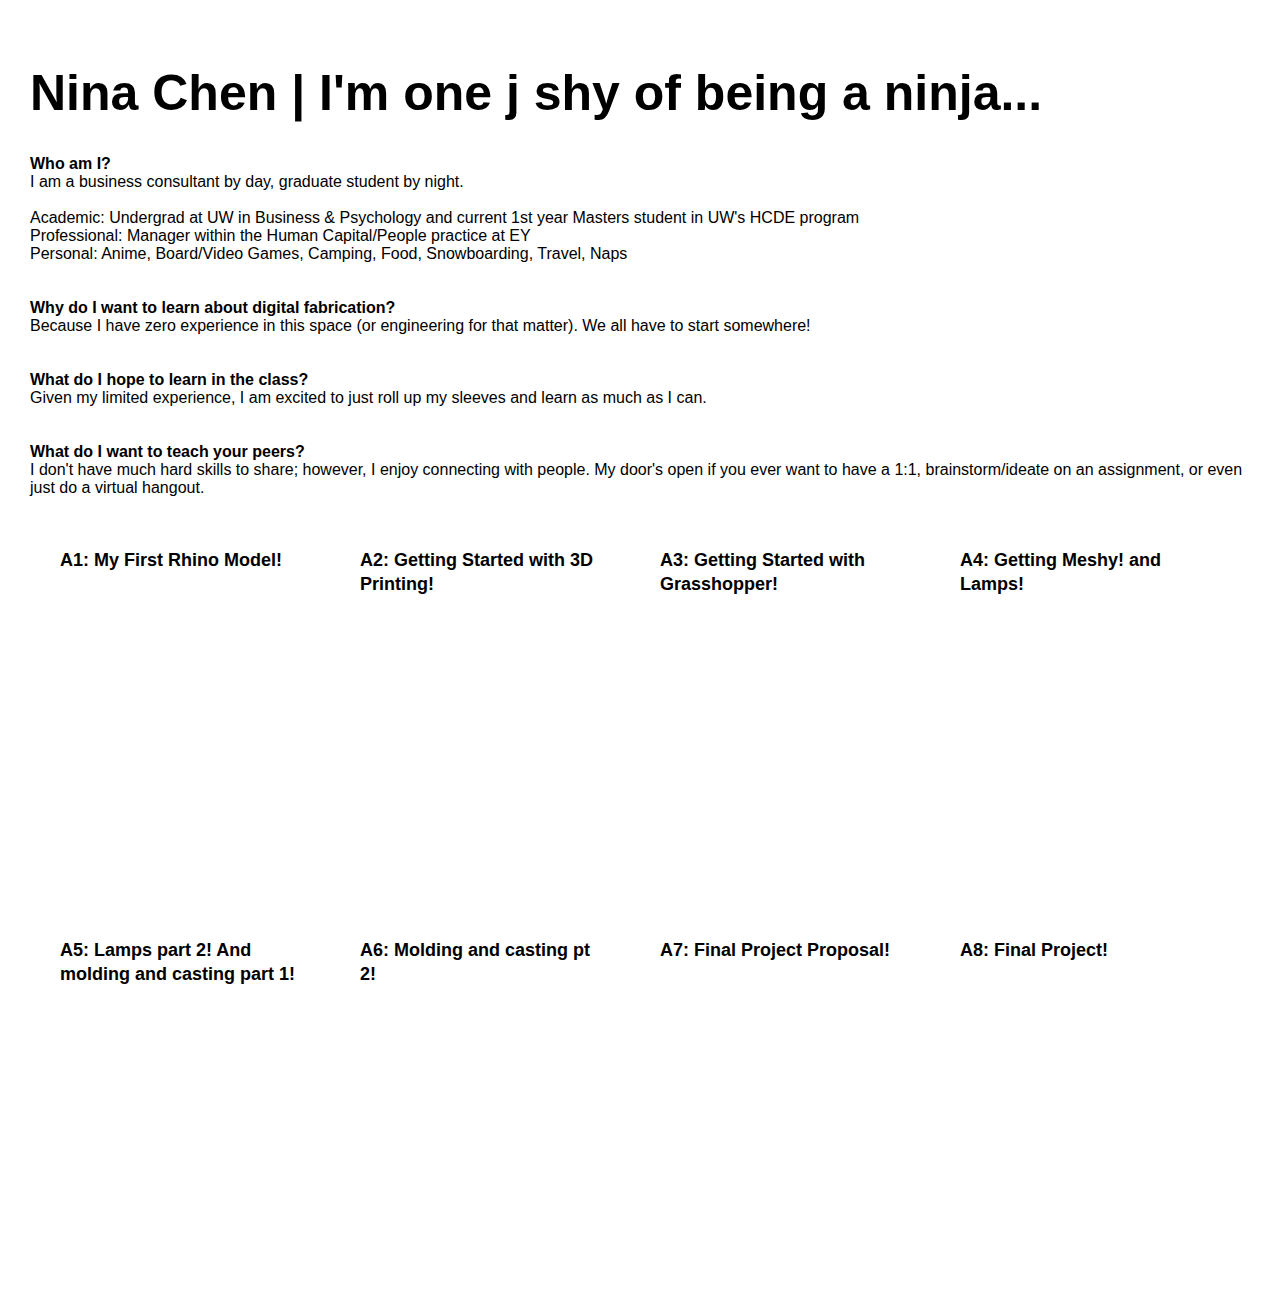
<file: index.html>
<!DOCTYPE html> 
<html> 
    <head> 
        <meta charset="utf-8"> 
        <meta name="viewport" content="width=device-width, maximum-scale=1.0" />

        <title>Nina Chen | HCDE 533 Digital Fabrication</title> 
        <link href="style.css" media="screen" rel="stylesheet" type="text/css" />
    </head> 
    <body> 

        <div class="header">
		<h1>Nina Chen | I'm one j shy of being a ninja...</h1>
        	<p> 
		<b> Who am I? </b> <br>
		I am a business consultant by day, graduate student by night. <br><br>
		Academic: Undergrad at UW in Business & Psychology and current 1st year Masters student in UW's HCDE program <br>
		Professional: Manager within the Human Capital/People practice at EY <br>
		Personal: Anime, Board/Video Games, Camping, Food, Snowboarding, Travel, Naps<br><br><br>
			
		<b> Why do I want to learn about digital fabrication? </b> <br>
		Because I have zero experience in this space (or engineering for that matter). We all have to start somewhere! <br><br><br>
			
		<b> What do I hope to learn in the class? </b> <br>
		Given my limited experience, I am excited to just roll up my sleeves and learn as much as I can. <br><br><br>
		
		<b> What do I want to teach your peers? </b> <br>
		I don't have much hard skills to share; however, I enjoy connecting with people. My door's open if you ever want to have a 1:1, brainstorm/ideate on an assignment, or even just do a virtual hangout. <br>
            	</p>
		
<div class="assignments">
        <div class="assignment">
        	<a href="assignment1.html"><h2>A1: My First Rhino Model!</h2><br>
        </div>
	
	<div class="assignment">
        	<a href="assignment2.html"><h2>A2: Getting Started with 3D Printing! </h2><br>
        </div>
		
	<div class="assignment">
        	<a href="assignment3.html"><h2>A3: Getting Started with Grasshopper! </h2><br>
        </div>
	<div class="assignment">
        	<a href="assignment4.html"><h2>A4: Getting Meshy! and Lamps! </h2><br>
        </div>
	<div class="assignment">
        	<a href="assignment5.html"><h2>A5: Lamps part 2! And molding and casting part 1! </h2><br>
        </div>	
	<div class="assignment">
        	<a href="assignment6.html"><h2>A6: Molding and casting pt 2! </h2><br>
        </div>
	<div class="assignment">
        	<a href="assignment7.html"><h2>A7: Final Project Proposal! </h2><br>
        </div>
	<div class="assignment">
        	<a href="assignment8.html"><h2>A8: Final Project! </h2><br>
        </div>
</div>	  
    </body>
</html>
</file>
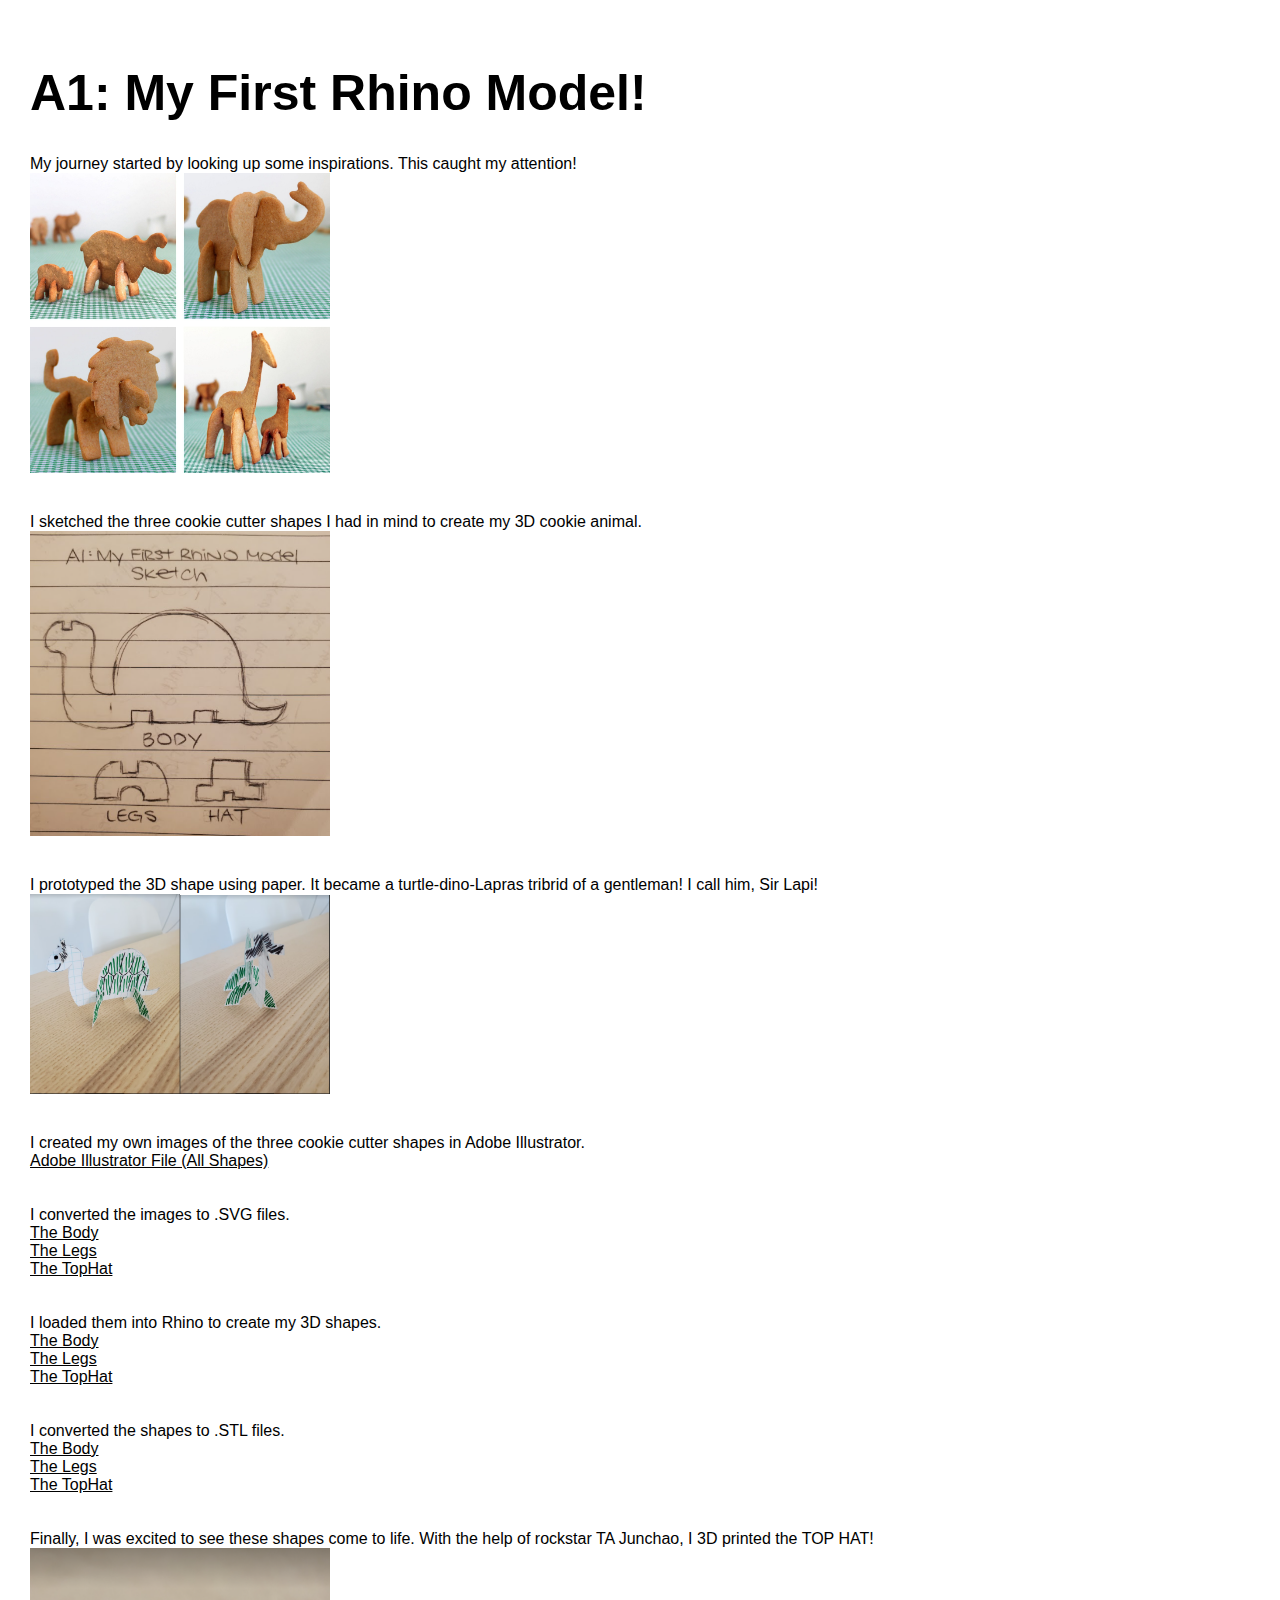
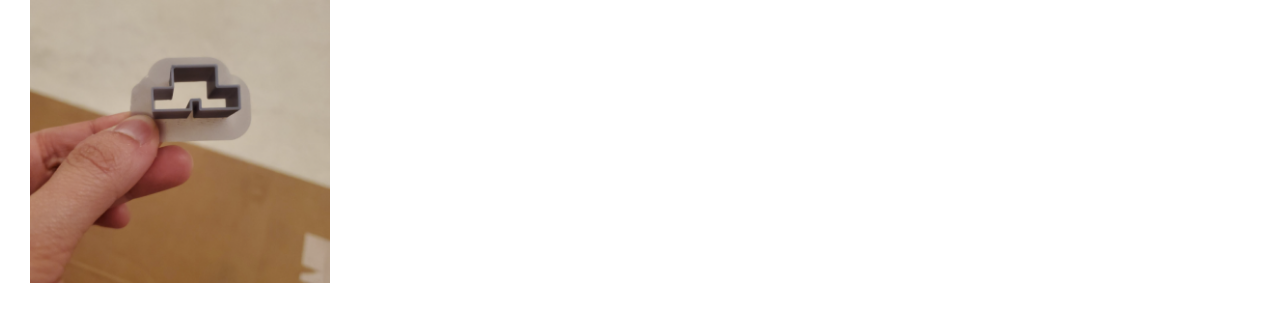
<file: assignment1.html>
<!DOCTYPE html> 
<html> 
    <head> 
        <meta charset="utf-8"> 
        <meta name="viewport" content="width=device-width, maximum-scale=1.0" />

        <title>A1: My First Rhino Model!</title> 

        <link href="style.css" media="screen" rel="stylesheet" type="text/css" />

    </head> 
    <body> 

        <div class="header">
            <h1>A1: My First Rhino Model!</h1>
            <p>
            My journey started by looking up some inspirations. This caught my attention!<br>
            <img src="A1-MyFirstRhinoModel-Inspo.jpg" width=300></a> <br><br><br>
            
            I sketched the three cookie cutter shapes I had in mind to create my 3D cookie animal.<br>
            <img src="A1-MyFirstRhinoModel-Sketch.jpg" width=300></a> <br><br><br>
            
            I prototyped the 3D shape using paper. It became a turtle-dino-Lapras tribrid of a gentleman! I call him, Sir Lapi!<br>
            <img src="A1-MyFirstRhinoModel-Prototype1.jpg" width=150></a><img src="A1-MyFirstRhinoModel-Prototype2.jpg" width=150></a><br><br><br>
            
            I created my own images of the three cookie cutter shapes in Adobe Illustrator.<br>
            <a href="A1-MyFirstRhinoModel-All.ai">Adobe Illustrator File (All Shapes)</a><br><br><br>
            
            I converted the images to .SVG files.<br>
            <a href="A1-MyFirstRhinoModel-Body.svg">The Body</a><br>
            <a href="A1-MyFirstRhinoModel-Legs.svg">The Legs</a><br>
            <a href="A1-MyFirstRhinoModel-TopHat.svg">The TopHat</a><br><br><br>
            
            I loaded them into Rhino to create my 3D shapes.<br>
            <a href="A1-MyFirstRhinoModel-Body.3dm">The Body</a><br>
            <a href="A1-MyFirstRhinoModel-Legs.3dm">The Legs</a><br>
            <a href="A1-MyFirstRhinoModel-TopHat.3dm">The TopHat</a><br><br><br>
            
            I converted the shapes to .STL files.<br>
            <a href="A1-MyFirstRhinoModel-Body.stl">The Body</a><br>
            <a href="A1-MyFirstRhinoModel-Legs.stl">The Legs</a><br>
            <a href="A1-MyFirstRhinoModel-TopHat.stl">The TopHat</a><br><br><br>

            Finally, I was excited to see these shapes come to life. With the help of rockstar TA Junchao, I 3D printed the TOP HAT!<br>
            <img src="A1-MyFirstRhinoModel-TopHat3DPrint.PNG" width=300></a> <br><br><br>
            </p>
        </div>
        
    </body>
</html>
</file>
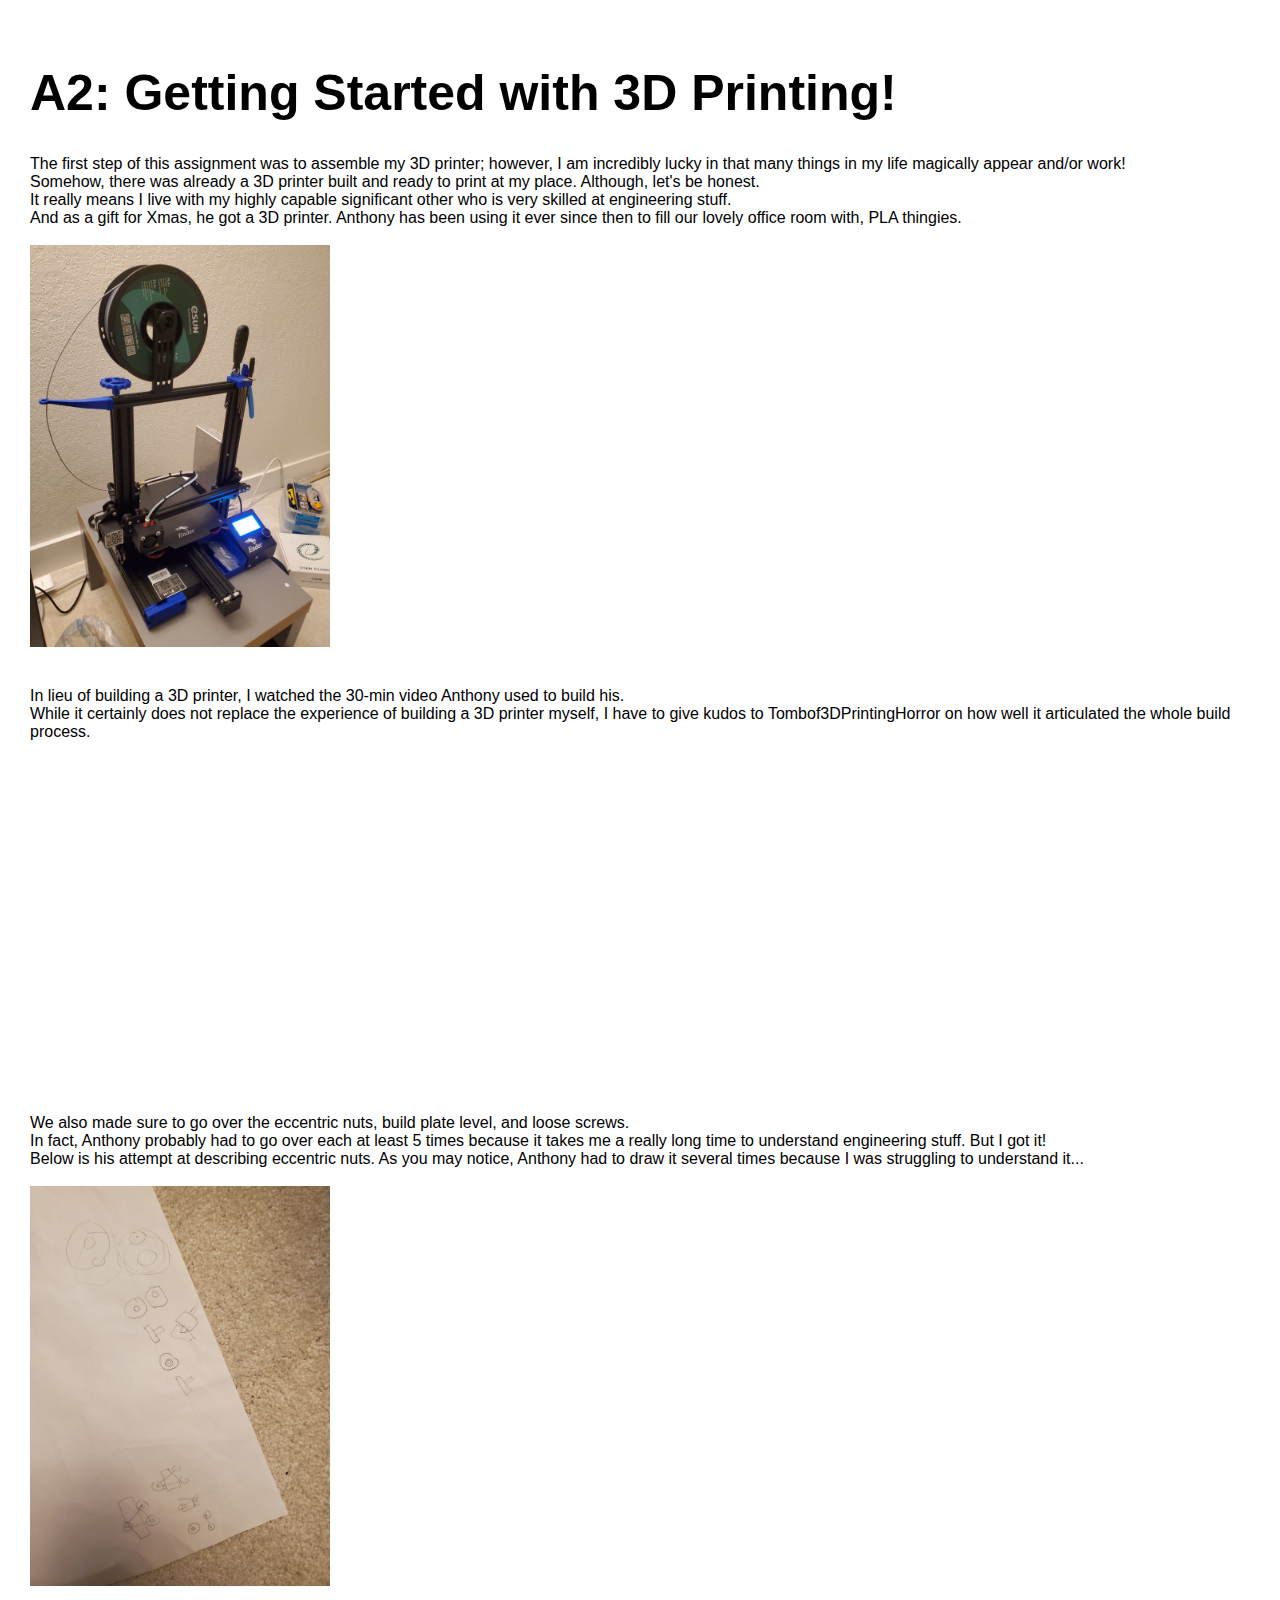
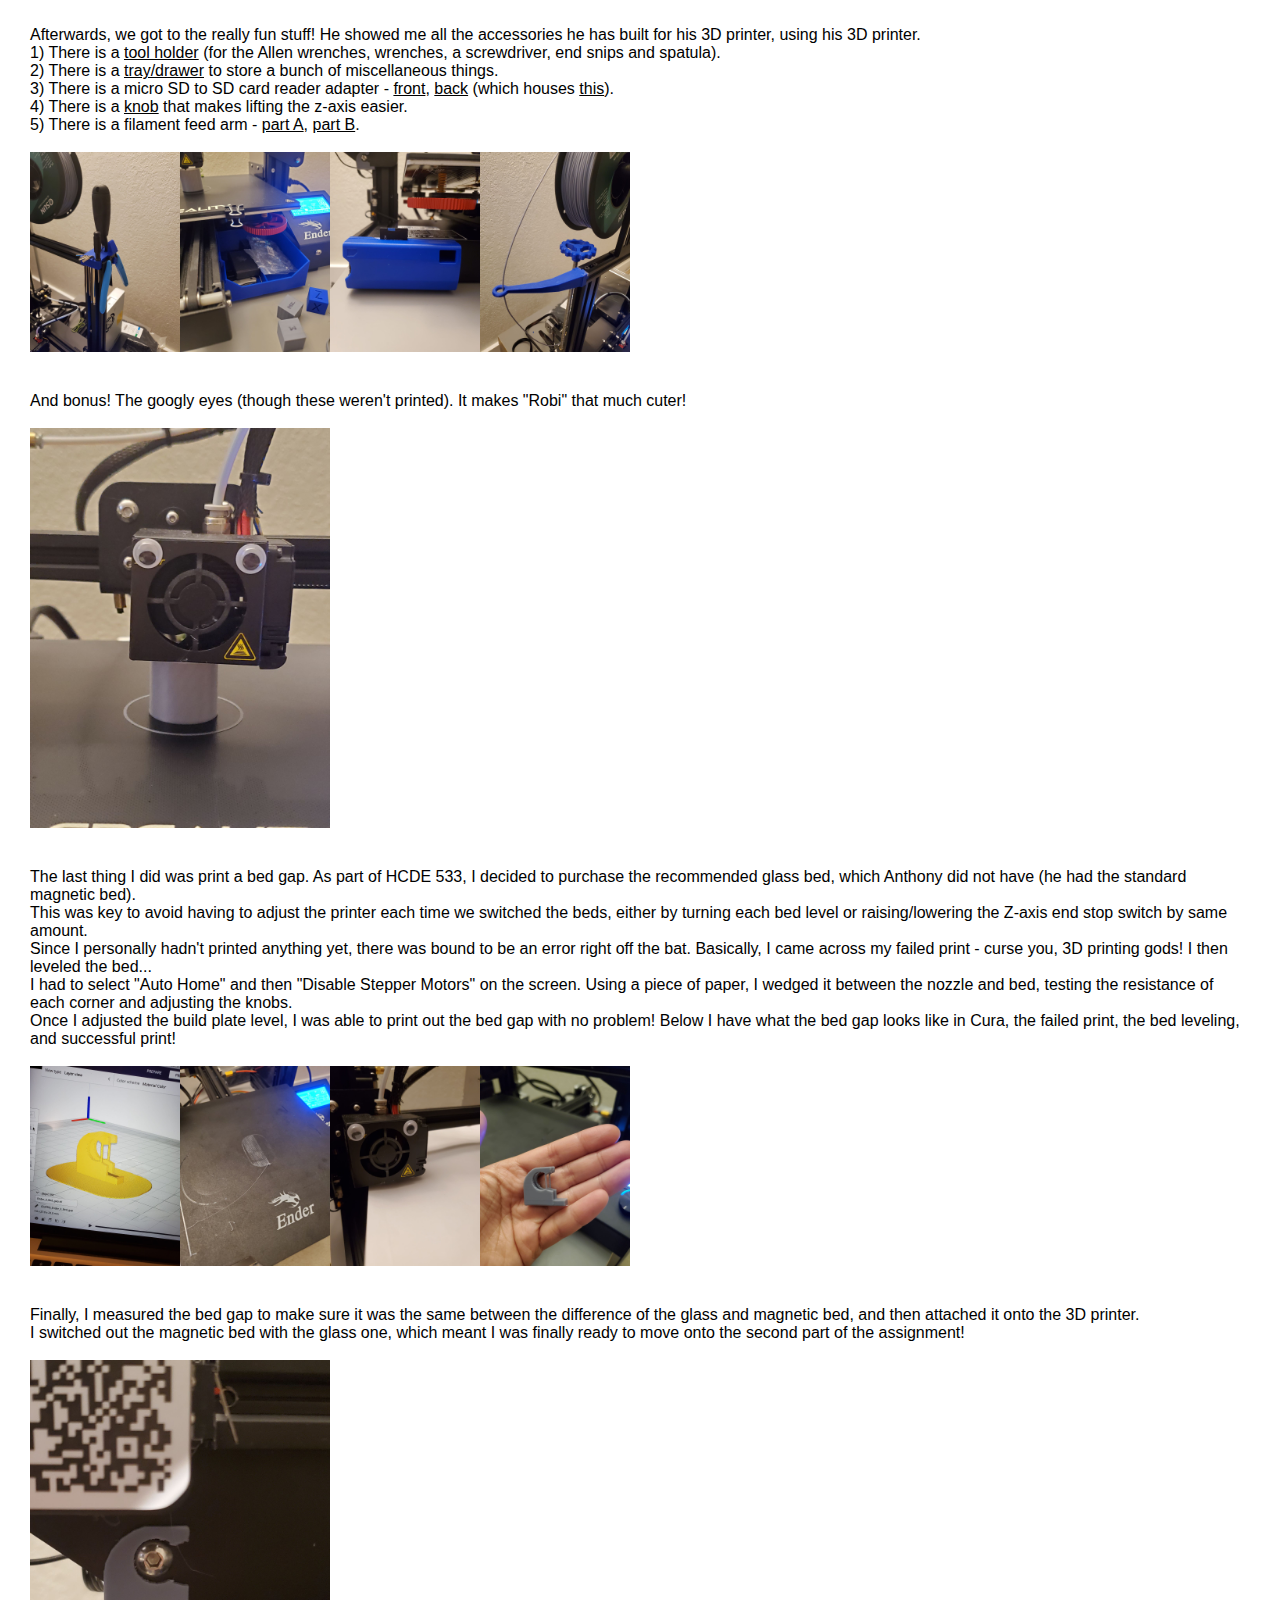
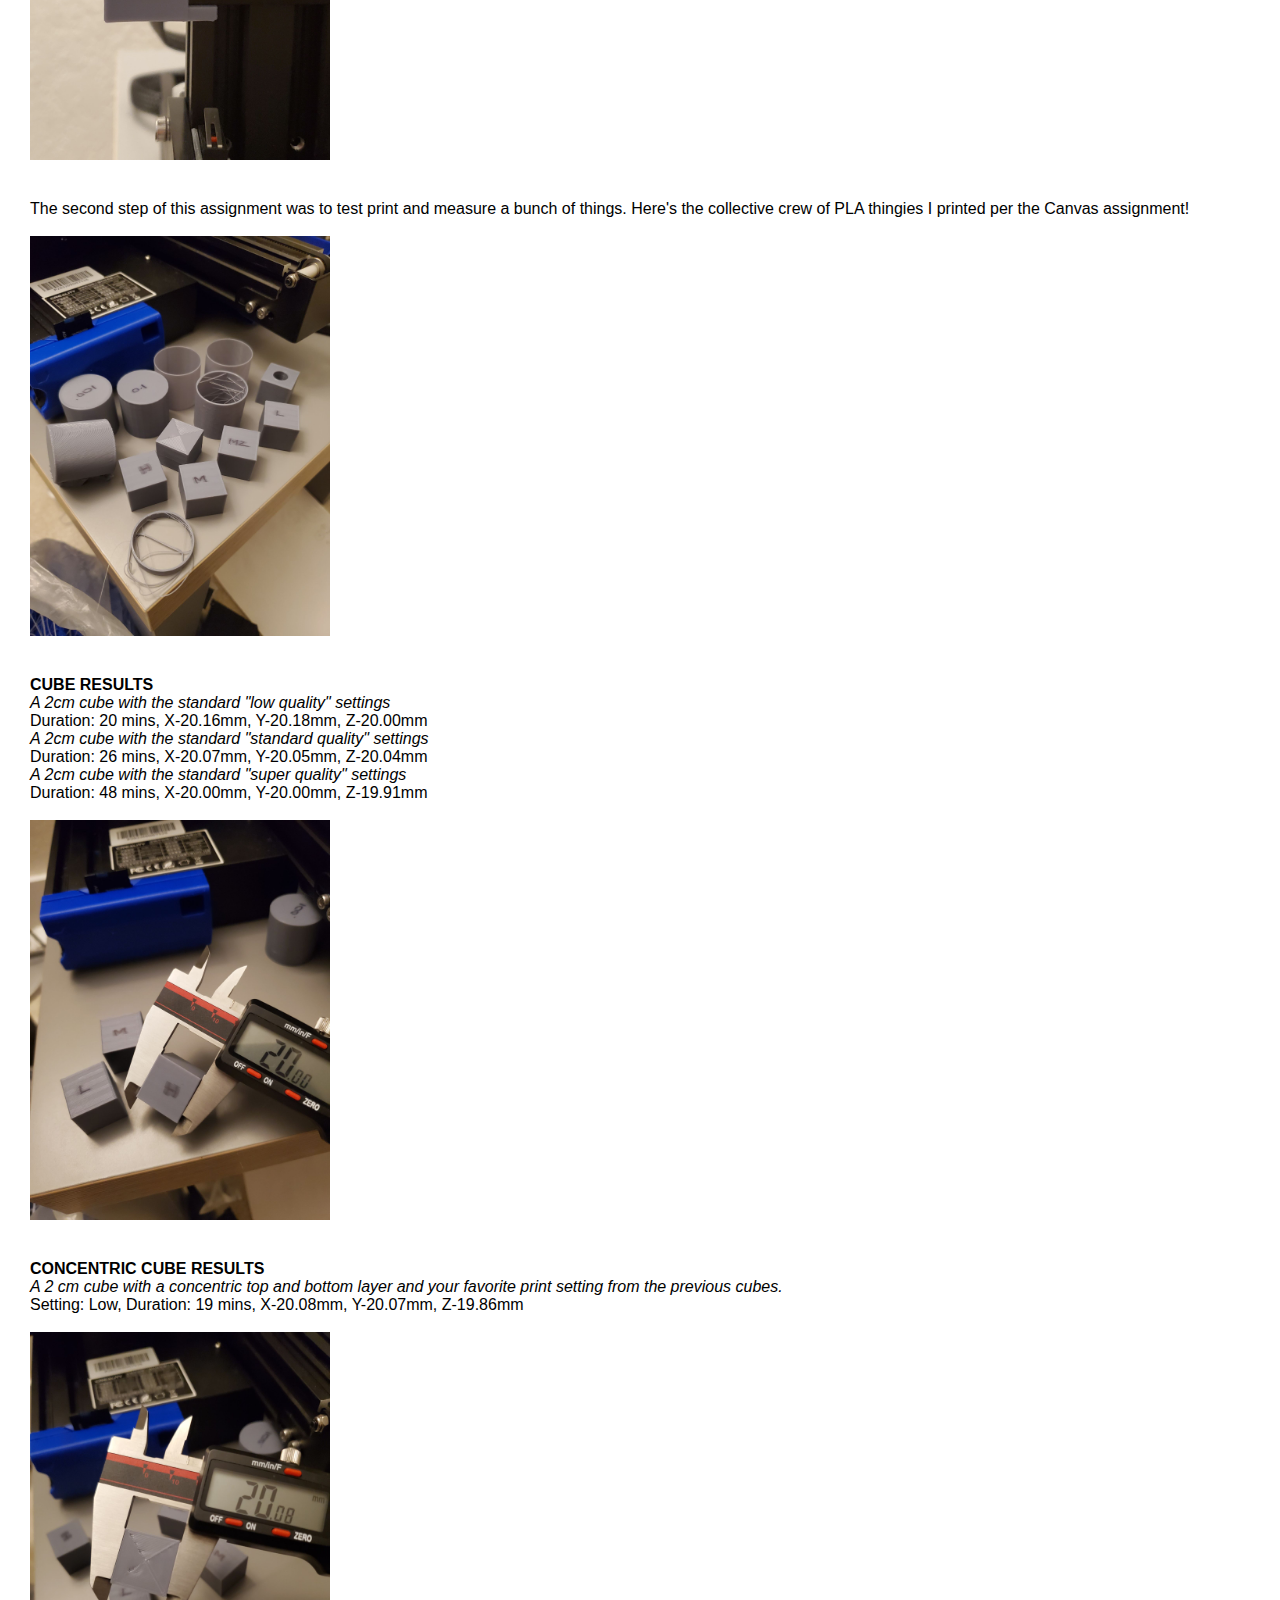
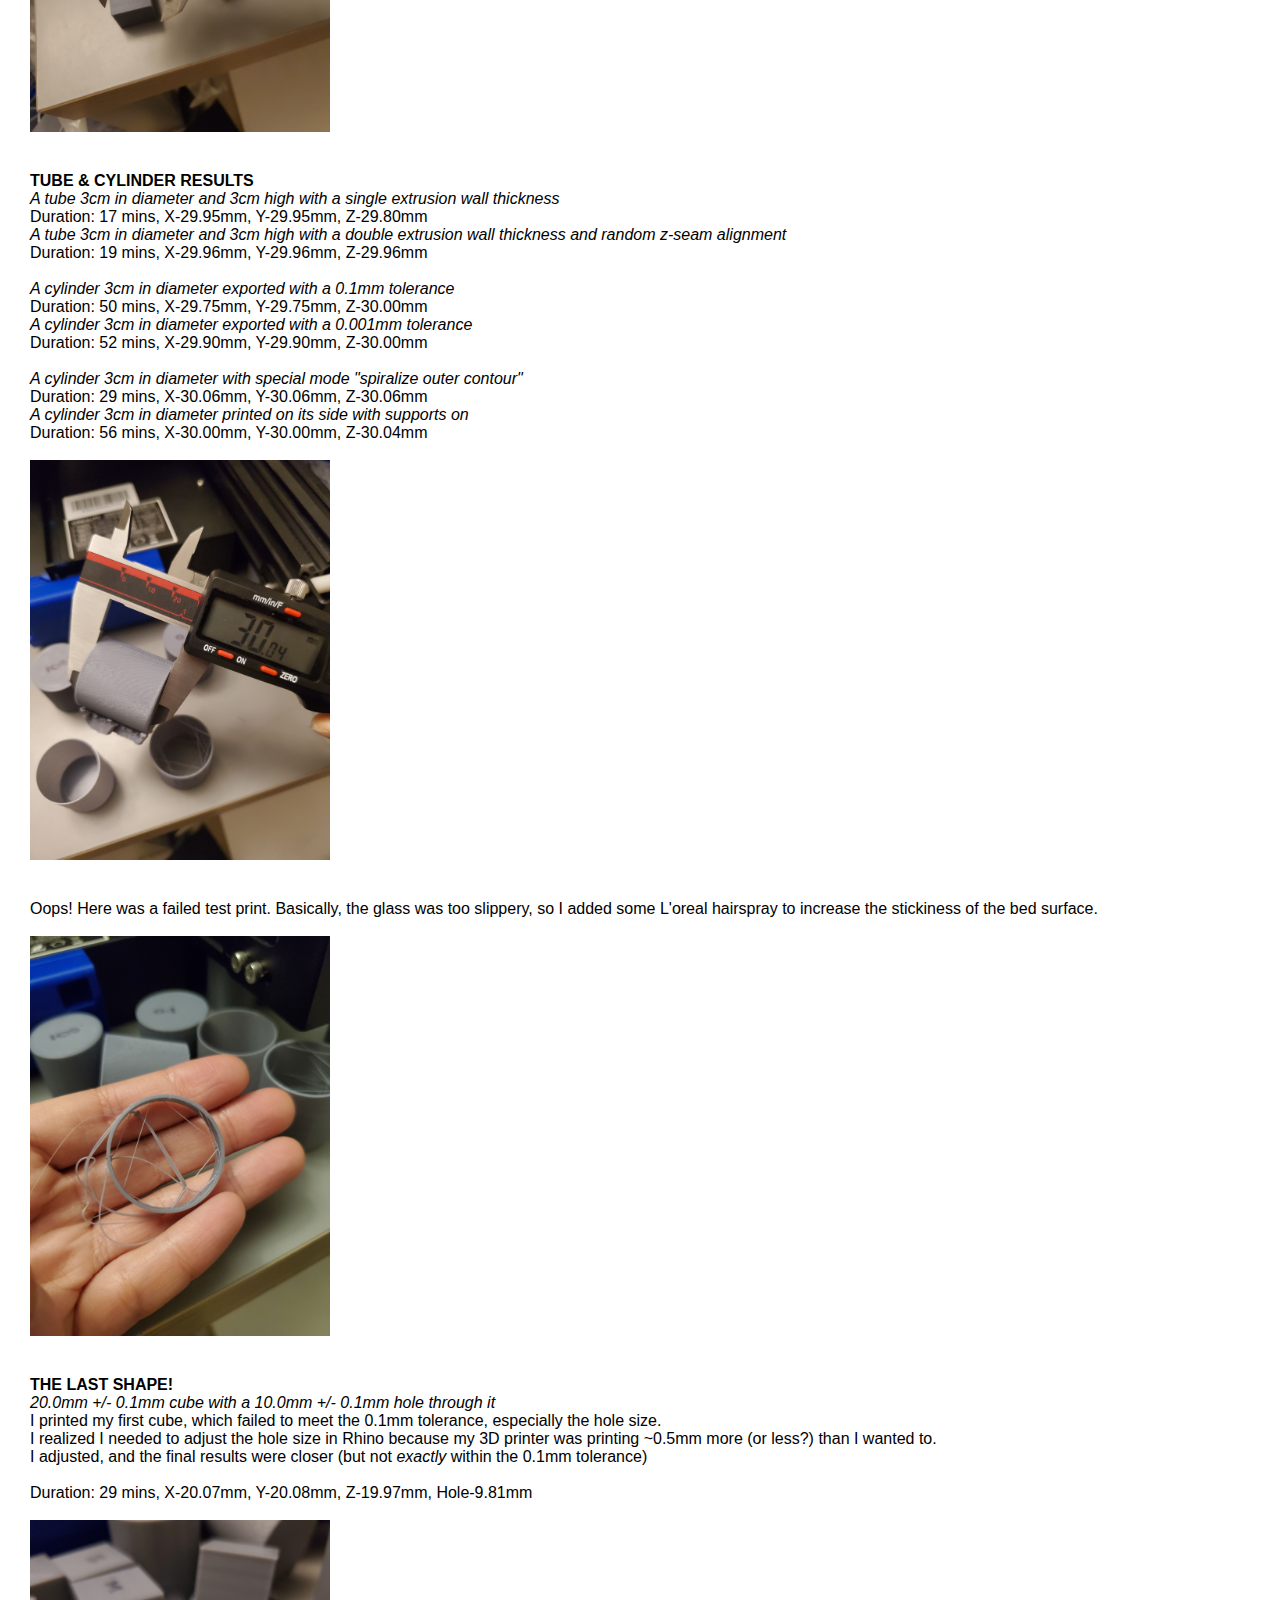
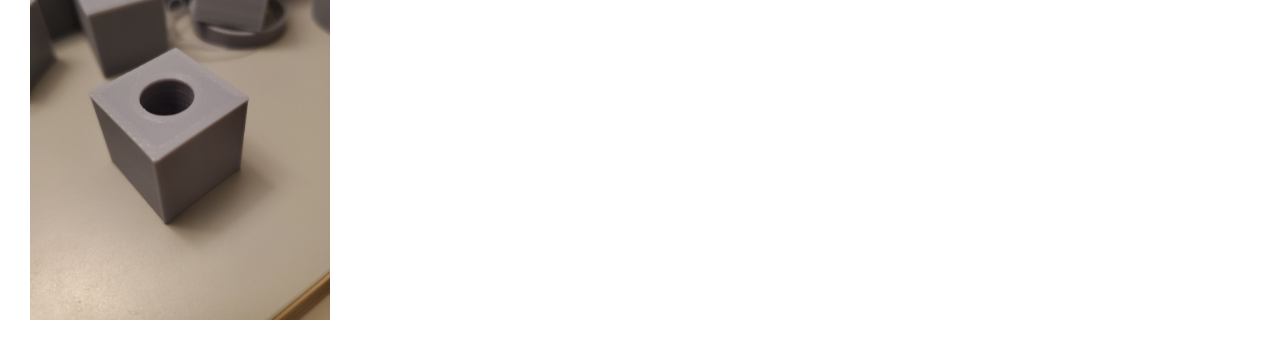
<file: assignment2.html>
<!DOCTYPE html> 
<html> 
    <head> 
        <meta charset="utf-8"> 
        <meta name="viewport" content="width=device-width, maximum-scale=1.0" />

        <title>A2: Getting Started with 3D Printing!</title> 

        <link href="style.css" media="screen" rel="stylesheet" type="text/css" />

    </head> 
    <body> 

        <div class="header">
            <h1>A2: Getting Started with 3D Printing!</h1>
            <p>
            The first step of this assignment was to assemble my 3D printer; however, I am incredibly lucky in that many things in my life magically appear and/or work! <br>
            Somehow, there was already a 3D printer built and ready to print at my place. Although, let's be honest. <br>
            It really means I live with my highly capable significant other who is very skilled at engineering stuff. <br>
            And as a gift for Xmas, he got a 3D printer. Anthony has been using it ever since then to fill our lovely office room with, PLA thingies. <br><br>
            <img src="3DPrinter.jpg" width=300></a> <br><br><br>
            
            In lieu of building a 3D printer, I watched the 30-min video Anthony used to build his. <br>
            While it certainly does not replace the experience of building a 3D printer myself, I have to give kudos to Tombof3DPrintingHorror on how well it articulated the whole build process. <br><br>
            <iframe width="560" height="315" src="https://www.youtube.com/embed/me8Qrwh907Q" title="YouTube video player" frameborder="0" allow="accelerometer; autoplay; clipboard-write; encrypted-media; gyroscope; picture-in-picture" allowfullscreen></iframe><br><br><br>
            
            We also made sure to go over the eccentric nuts, build plate level, and loose screws. <br>
            In fact, Anthony probably had to go over each at least 5 times because it takes me a really long time to understand engineering stuff. But I got it! <br>
            Below is his attempt at describing eccentric nuts. As you may notice, Anthony had to draw it several times because I was struggling to understand it...<br><br>
            <img src="EccentricNuts.jpg" width=300><br><br><br>
        
            Afterwards, we got to the really fun stuff! He showed me all the accessories he has built for his 3D printer, using his 3D printer.<br>
            1) There is a <a href="tool-holder.stl">tool holder</a> (for the Allen wrenches, wrenches, a screwdriver, end snips and spatula). <br>
            2) There is a <a href="drawer.stl">tray/drawer</a> to store a bunch of miscellaneous things. <br>
            3) There is a micro SD to SD card reader adapter - <a href ="adapter-front-plate.stl">front</a>, <a href ="adapter-back-plate.stl">back</a> (which houses <a href="https://www.amazon.com/gp/product/B01D9JIUU0/ref=ppx_yo_dt_b_search_asin_title?ie=UTF8&psc=1&fbclid=IwAR2tCl87XvJbIlKA-IHY9xlsRytxcE3rGjrfLr9zhgAFyFPLj-ecSdwa3HE"> this</a>). <br>
            4) There is a <a href ="Zaxis-knob.stl">knob</a> that makes lifting the z-axis easier.<br>
            5) There is a filament feed arm - <a href ="Filament-end-clip.stl">part A</a>, <a href = "Filament-guide-flat.stl">part B</a>. <br><br>
            <img src="ToolHolder.jpg" width=150><img src="TrayDrawer.jpg" width=150><img src="SDCardReaderAdapter.jpg" width=150><img src="FilamentFeedKnob.jpg" width=150><br><br><br>
            
            And bonus! The googly eyes (though these weren't printed). It makes "Robi" that much cuter!<br><br>
            <img src="GooglyEyes.jpg" width=300><br><br><br>
        
            The last thing I did was print a bed gap. As part of HCDE 533, I decided to purchase the recommended glass bed, which Anthony did not have (he had the standard magnetic bed). <br>
            This was key to avoid having to adjust the printer each time we switched the beds, either by turning each bed level or raising/lowering the Z-axis end stop switch by same amount. <br>
            Since I personally hadn't printed anything yet, there was bound to be an error right off the bat. Basically, I came across my failed print - curse you, 3D printing gods! I then leveled the bed... <br>
            I had to select "Auto Home" and then "Disable Stepper Motors" on the screen. Using a piece of paper, I wedged it between the nozzle and bed, testing the resistance of each corner and adjusting the knobs.<br>
            Once I adjusted the build plate level, I was able to print out the bed gap with no problem! Below I have what the bed gap looks like in Cura, the failed print, the bed leveling, and successful print!<br><br>
            <img src="BedGap-CuraModel.jpg" width=150><img src="BedGap-FailedPrint.jpg" width=150><img src="BedGap-AdjustingBed.jpg" width=150><img src="BedGap-FinalPrint.jpg" width=150><br><br><br>
            
            Finally, I measured the bed gap to make sure it was the same between the difference of the glass and magnetic bed, and then attached it onto the 3D printer. <br>
            I switched out the magnetic bed with the glass one, which meant I was finally ready to move onto the second part of the assignment!<br><br>
            <img src="BedGap-Prod.jpg" width=300><br><br><br>
        
            The second step of this assignment was to test print and measure a bunch of things. Here's the collective crew of PLA thingies I printed per the Canvas assignment!<br><br>
            <img src="AllShapes.jpg" width=300><br><br><br>
        
            <b> CUBE RESULTS </b><br>
            <i> A 2cm cube with the standard "low quality" settings </i> <br>
            Duration: 20 mins, X-20.16mm, Y-20.18mm, Z-20.00mm <br>
            <i> A 2cm cube with the standard "standard quality" settings </i> <br>
            Duration: 26 mins, X-20.07mm, Y-20.05mm, Z-20.04mm <br>
            <i> A 2cm cube with the standard "super quality" settings </i> <br>
            Duration: 48 mins, X-20.00mm, Y-20.00mm, Z-19.91mm <br><br>
            <img src="CubeCrew.jpg" width=300><br><br><br>
        
            <b> CONCENTRIC CUBE RESULTS </b><br>
            <i> A 2 cm cube with a concentric top and bottom layer and your favorite print setting from the previous cubes. </i> <br>
            Setting: Low, Duration: 19 mins, X-20.08mm, Y-20.07mm, Z-19.86mm<br><br>
            <img src="ConcentricCube.jpg" width=300><br><br><br>
            
            <b> TUBE & CYLINDER RESULTS </b><br>
            <i> A tube 3cm in diameter and 3cm high with a single extrusion wall thickness </i> <br>
            Duration: 17 mins, X-29.95mm, Y-29.95mm, Z-29.80mm <br>
            <i> A tube 3cm in diameter and 3cm high with a double extrusion wall thickness and random z-seam alignment </i> <br>
            Duration: 19 mins, X-29.96mm, Y-29.96mm, Z-29.96mm <br><br>
            <i> A cylinder 3cm in diameter exported with a 0.1mm tolerance </i> <br>
            Duration: 50 mins, X-29.75mm, Y-29.75mm, Z-30.00mm <br>
            <i> A cylinder 3cm in diameter exported with a 0.001mm tolerance </i> <br>
            Duration: 52 mins, X-29.90mm, Y-29.90mm, Z-30.00mm <br><br>
            <i> A cylinder 3cm in diameter with special mode "spiralize outer contour" </i> <br>
            Duration: 29 mins, X-30.06mm, Y-30.06mm, Z-30.06mm <br>
            <i> A cylinder 3cm in diameter printed on its side with supports on </i> <br>
            Duration: 56 mins, X-30.00mm, Y-30.00mm, Z-30.04mm <br><br> 
            <img src="TubesCylinders.jpg" width=300><br><br><br>
            
            Oops! Here was a failed test print. Basically, the glass was too slippery, so I added some L'oreal hairspray to increase the stickiness of the bed surface. <br><br>
            <img src="FailedPrint.jpg" width=300><br><br><br>
        
            <b> THE LAST SHAPE! </b><br>
            <i> 20.0mm +/- 0.1mm cube with a 10.0mm +/- 0.1mm hole through it </i> <br>
            I printed my first cube, which failed to meet the 0.1mm tolerance, especially the hole size. <br>
            I realized I needed to adjust the hole size in Rhino because my 3D printer was printing ~0.5mm more (or less?) than I wanted to. <br>
            I adjusted, and the final results were closer (but not <i> exactly </i> within the 0.1mm tolerance)<br><br>
            Duration: 29 mins, X-20.07mm, Y-20.08mm, Z-19.97mm, Hole-9.81mm <br><br>
            <img src="SquareWithHole.jpg" width=300><br><br><br>
            
   
          
            </p>
        </div>
        
    </body>
</html>
</file>
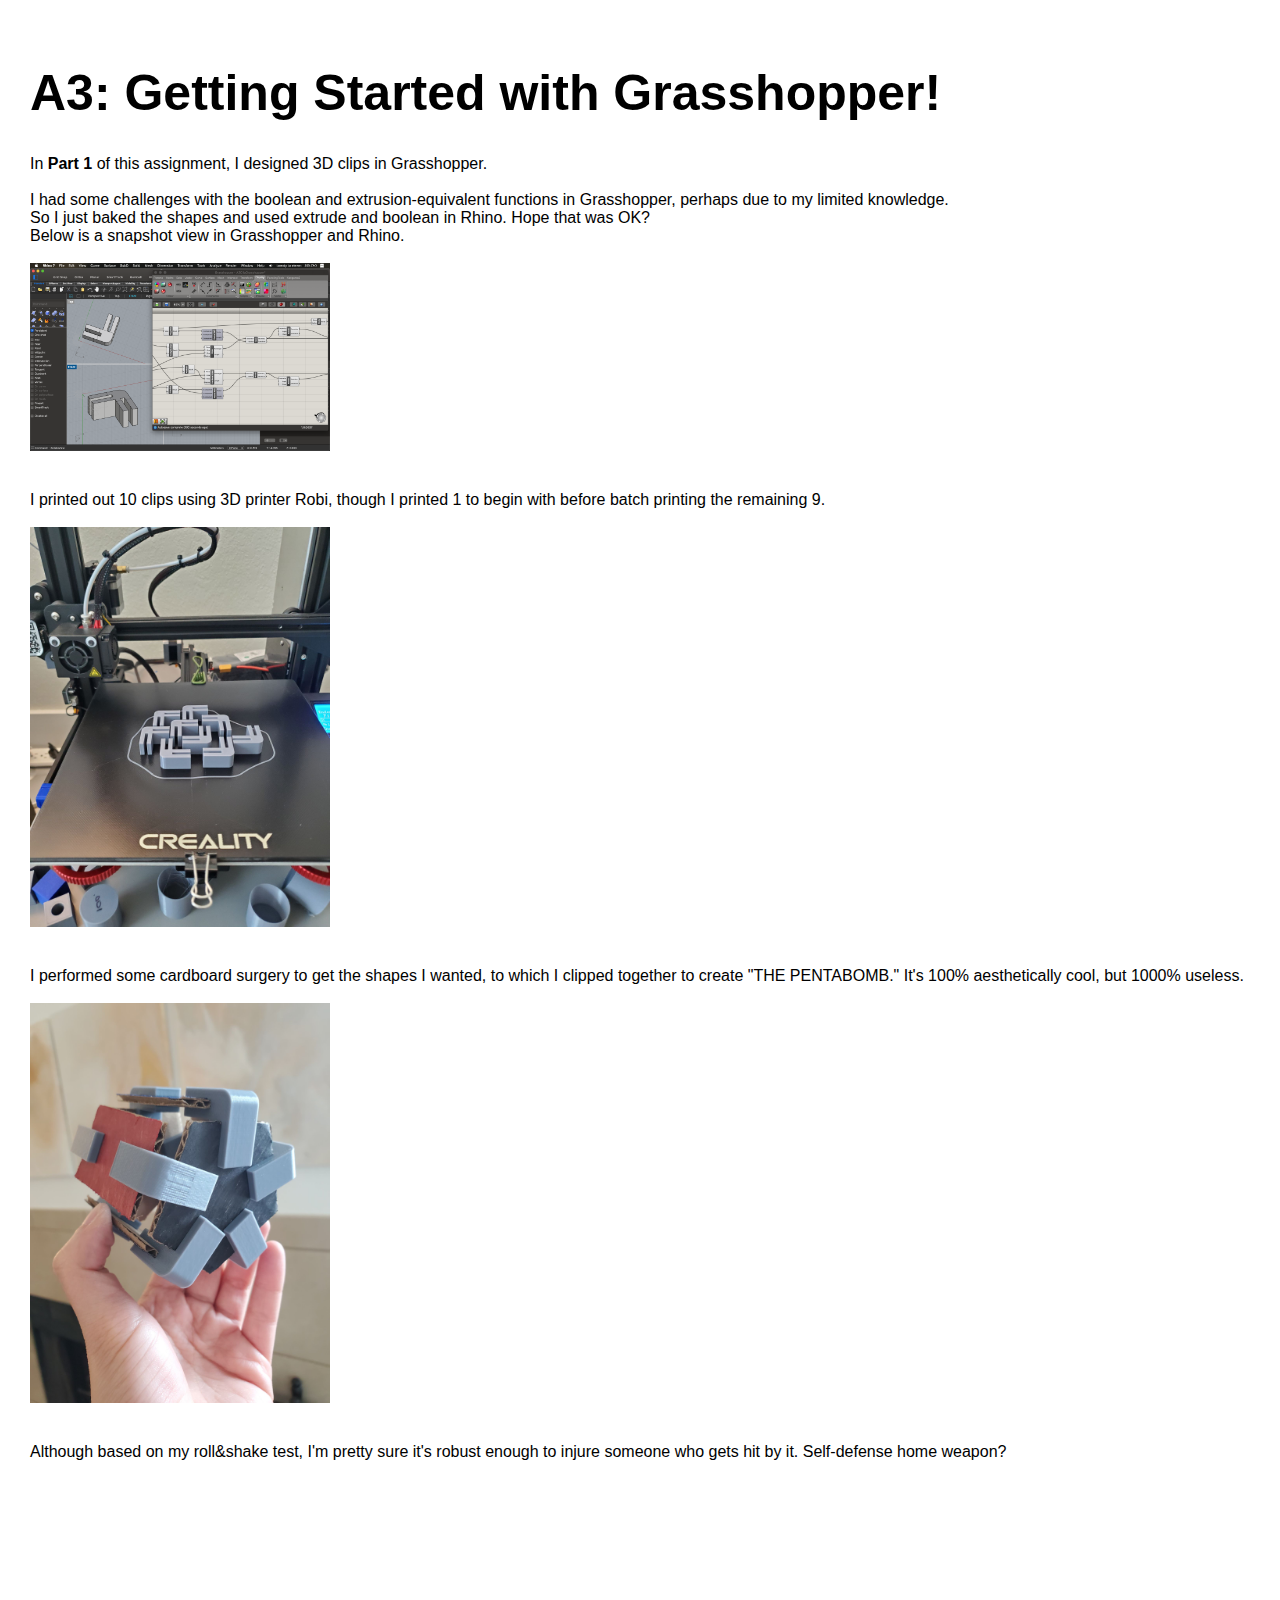
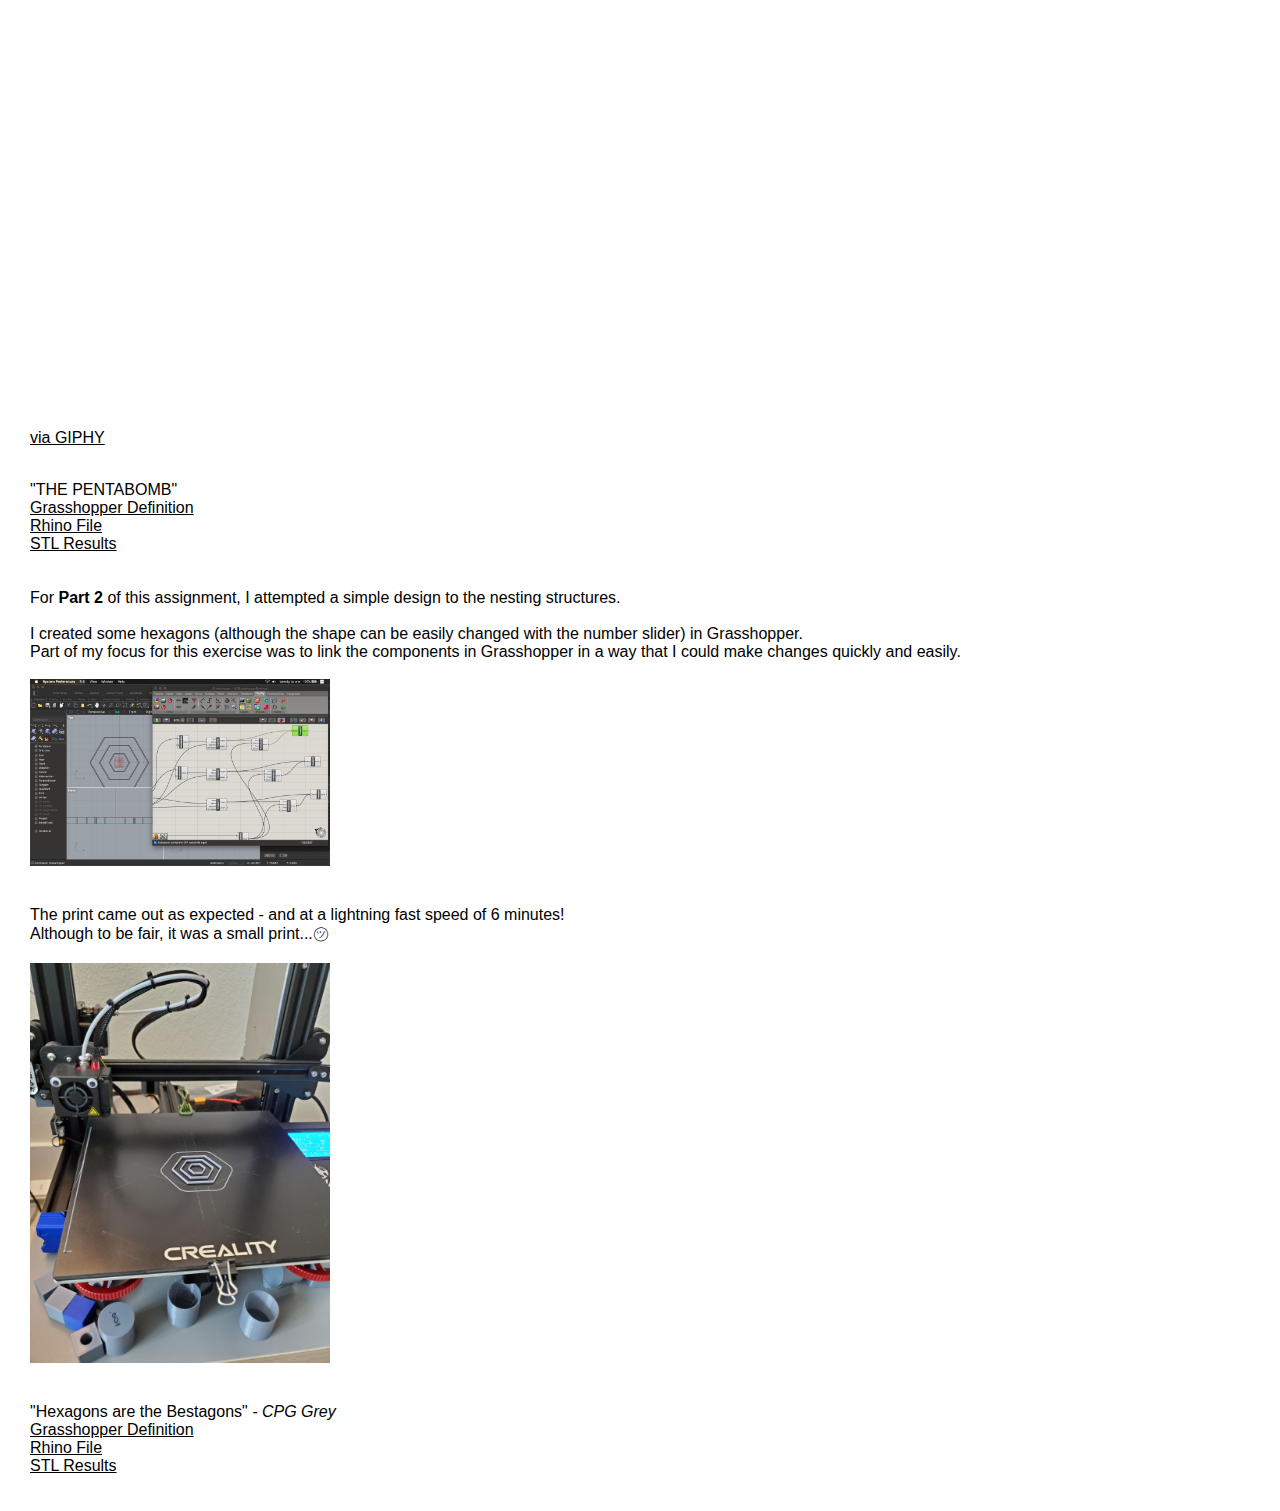
<file: assignment3.html>
<!DOCTYPE html> 
<html> 
    <head> 
        <meta charset="utf-8"> 
        <meta name="viewport" content="width=device-width, maximum-scale=1.0" />

        <title>A3: Getting Started with Grasshopper!</title> 

        <link href="style.css" media="screen" rel="stylesheet" type="text/css" />

    </head> 
    <body> 

        <div class="header">
            <h1>A3: Getting Started with Grasshopper!</h1>
            <p>
            In <b> Part 1 </b> of this assignment, I designed 3D clips in Grasshopper. <br><br>
            I had some challenges with the boolean and extrusion-equivalent functions in Grasshopper, perhaps due to my limited knowledge.<br>
            So I just baked the shapes and used extrude and boolean in Rhino. Hope that was OK?<br>
            Below is a snapshot view in Grasshopper and Rhino.<br><br>
            <img src="A3-ClipGrasshopperRhino.png" width=300></a> <br><br><br>
            
            I printed out 10 clips using 3D printer Robi, though I printed 1 to begin with before batch printing the remaining 9.<br><br>
            <img src="A3-PrintedClips.jpg" width=300><br><br><br>
        
            I performed some cardboard surgery to get the shapes I wanted, to which I clipped together to create "THE PENTABOMB." It's 100% aesthetically cool, but 1000% useless.<br><br>
            <img src="A3-Pentabomb.jpg" width=300><br><br><br>
            
            Although based on my roll&shake test, I'm pretty sure it's robust enough to injure someone who gets hit by it. Self-defense home weapon?<br><br>
            <iframe src="https://giphy.com/embed/tvZ8iqvRTUDqfsljPk" width="300" height="530" frameBorder="0" class="giphy-embed" allowFullScreen></iframe><p><a href="https://giphy.com/gifs/tvZ8iqvRTUDqfsljPk">via GIPHY</a></p><br>
        
            "THE PENTABOMB" <br>
            <a href="A3-Clip.gh">Grasshopper Definition</a> <br>
            <a href="A3-Clip.3dm">Rhino File</a> <br>
            <a href="A3-Clip.stl">STL Results</a> <br><br><br>
            
            For <b> Part 2 </b> of this assignment, I attempted a simple design to the nesting structures. <br><br>
            I created some hexagons (although the shape can be easily changed with the number slider) in Grasshopper.<br>
            Part of my focus for this exercise was to link the components in Grasshopper in a way that I could make changes quickly and easily. <br><br>
            <img src="A3-NestingObjectGrasshopperRhino.png" width=300><br><br><br>
        
            The print came out as expected - and at a lightning fast speed of 6 minutes! <br>
            Although to be fair, it was a small print...㋡<br><br>
            <img src="A3-NestingObjectPrinted.jpg" width=300><br><br><br>
       
            "Hexagons are the Bestagons" <i>- CPG Grey </i> <br>
            <a href="A3-NestingObject.gh">Grasshopper Definition</a> <br>
            <a href="A3-NestingObject.3dm">Rhino File</a> <br>
            <a href="A3-NestingObject.stl">STL Results</a> <br><br><br>
          
            </p>
        </div>
        
    </body>
</html>
</file>
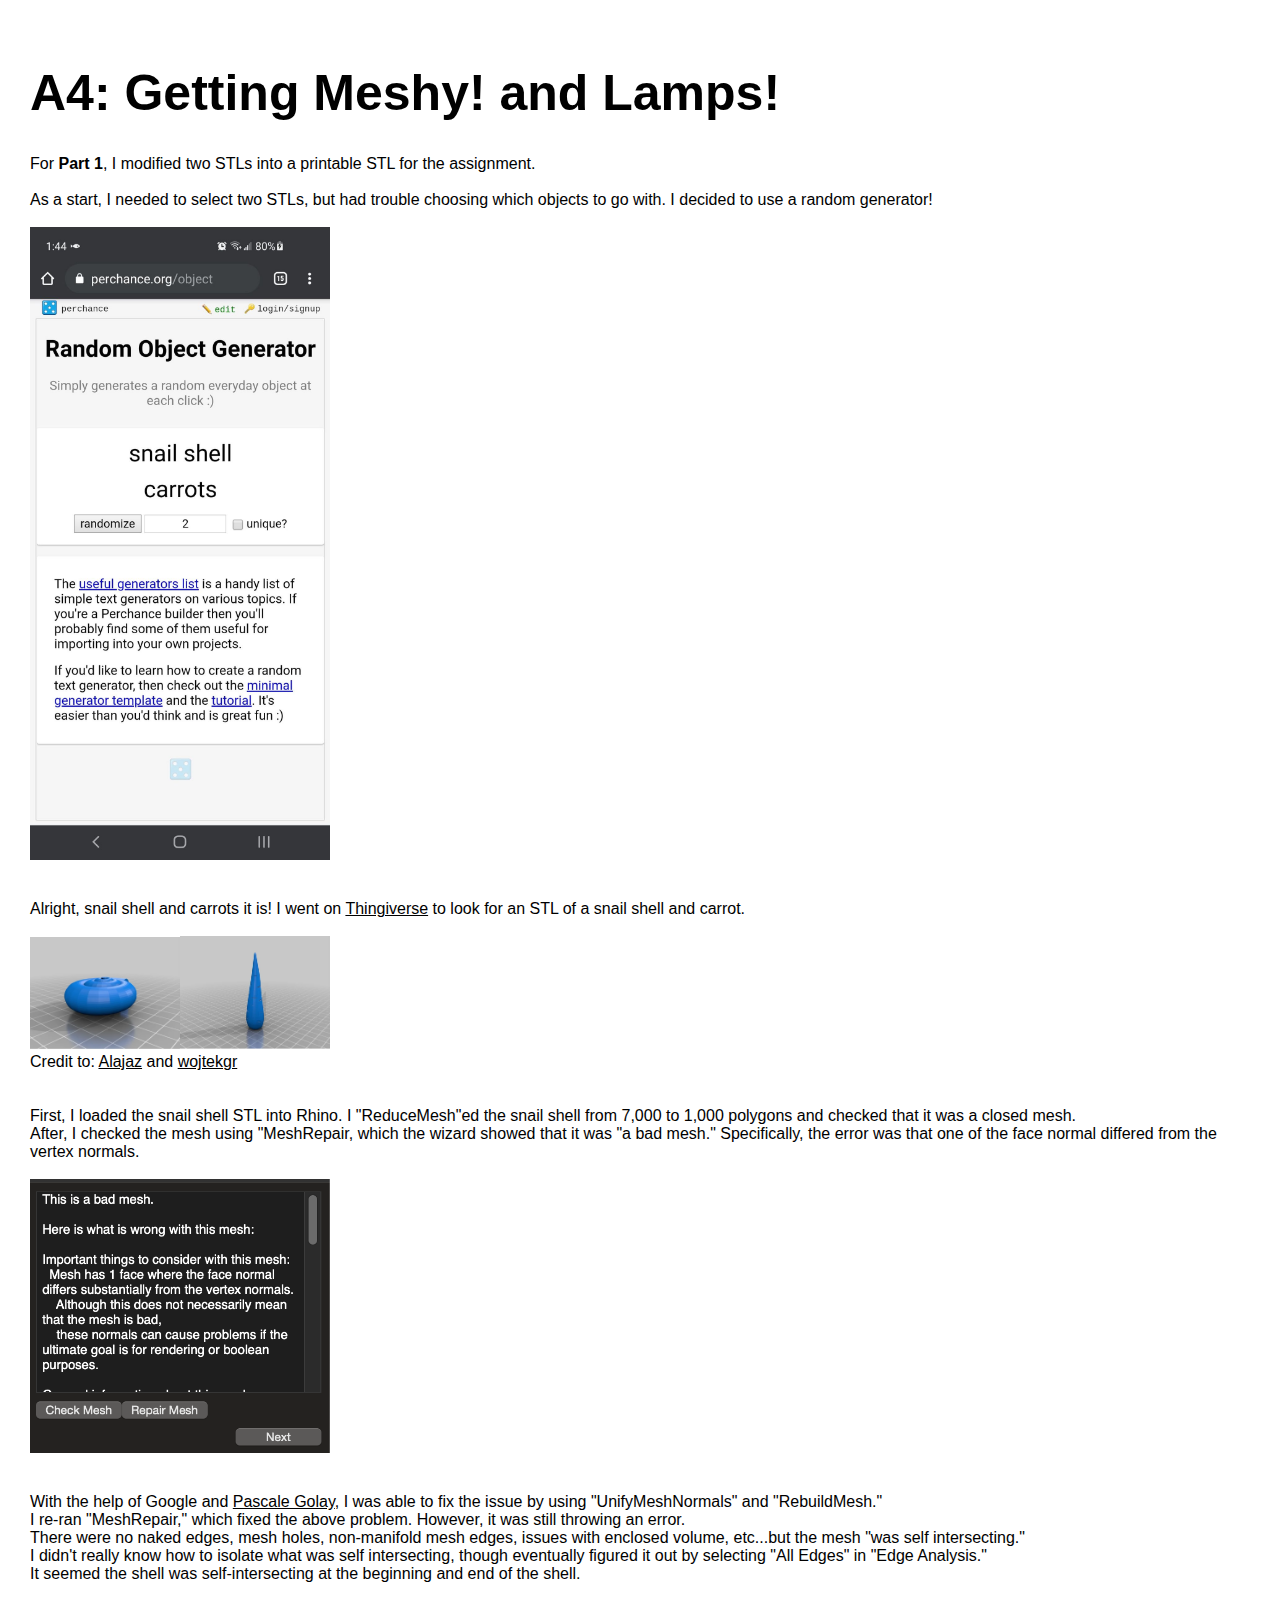
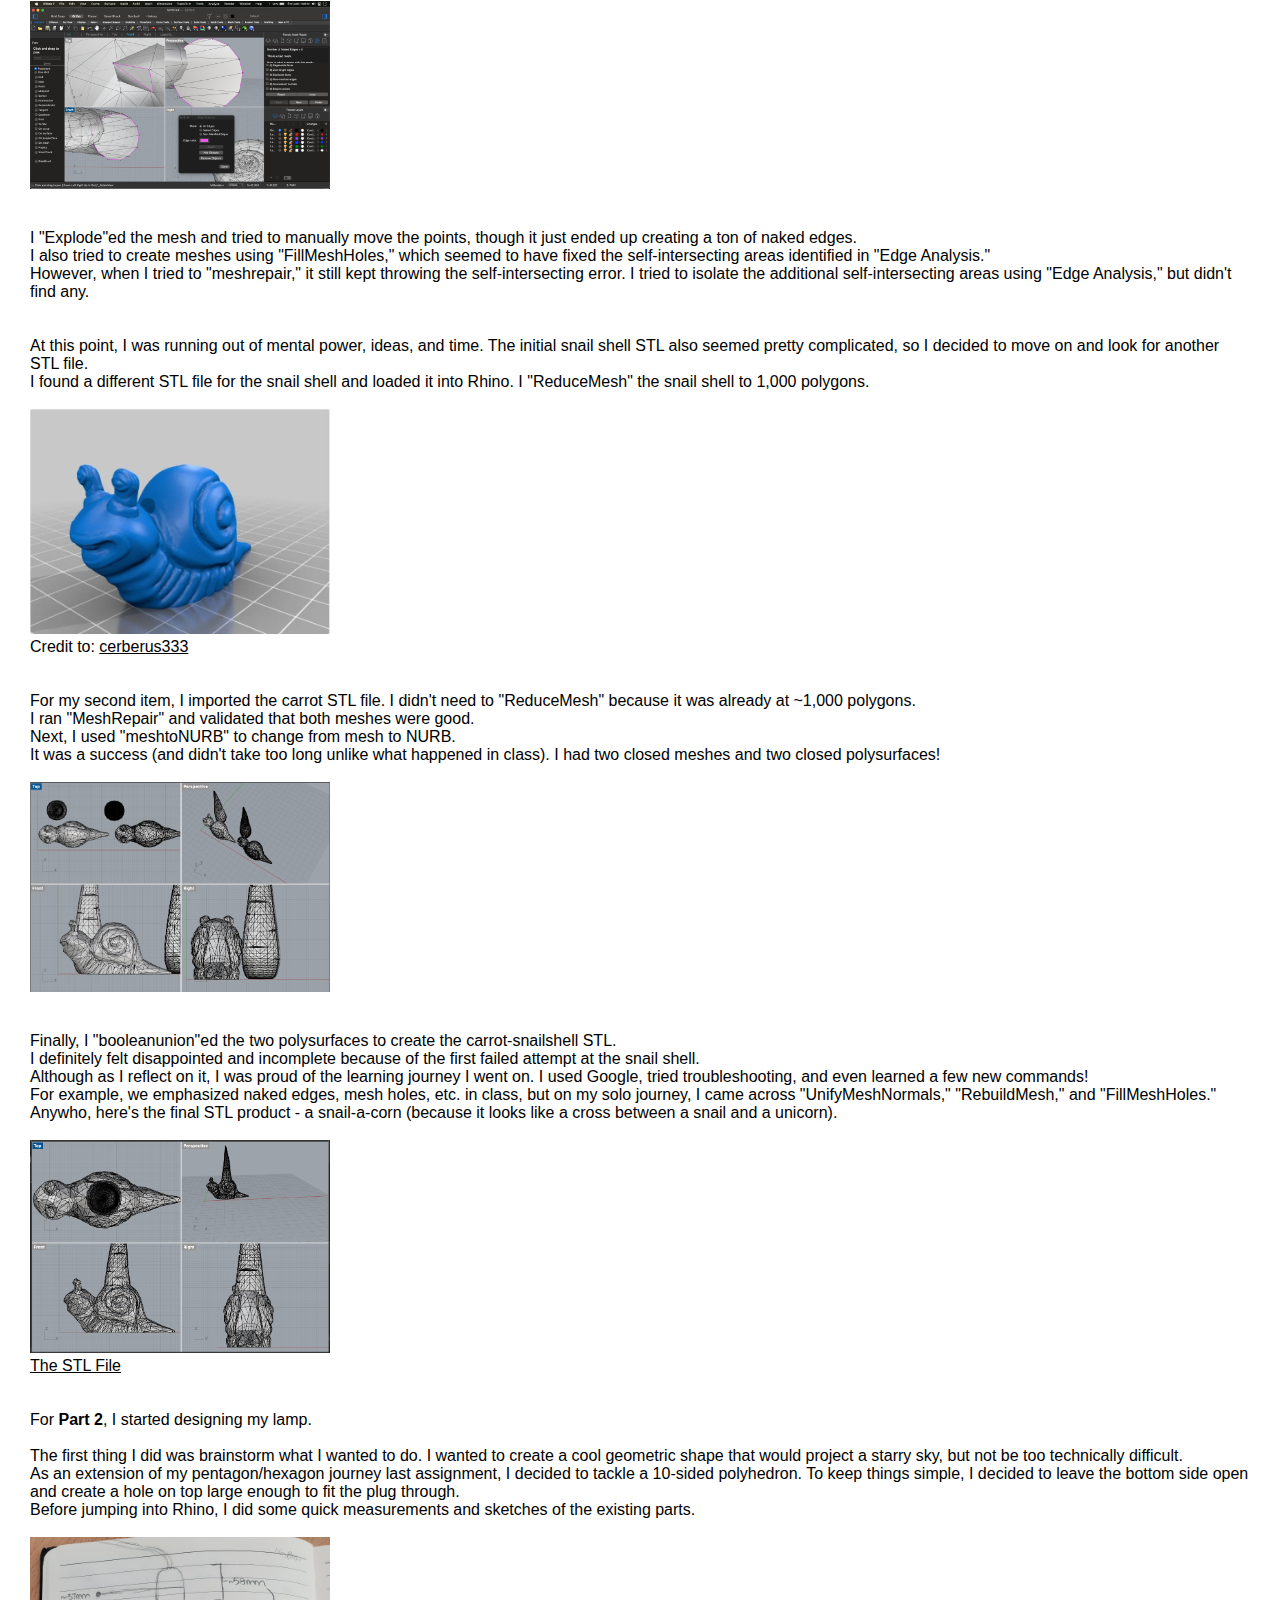
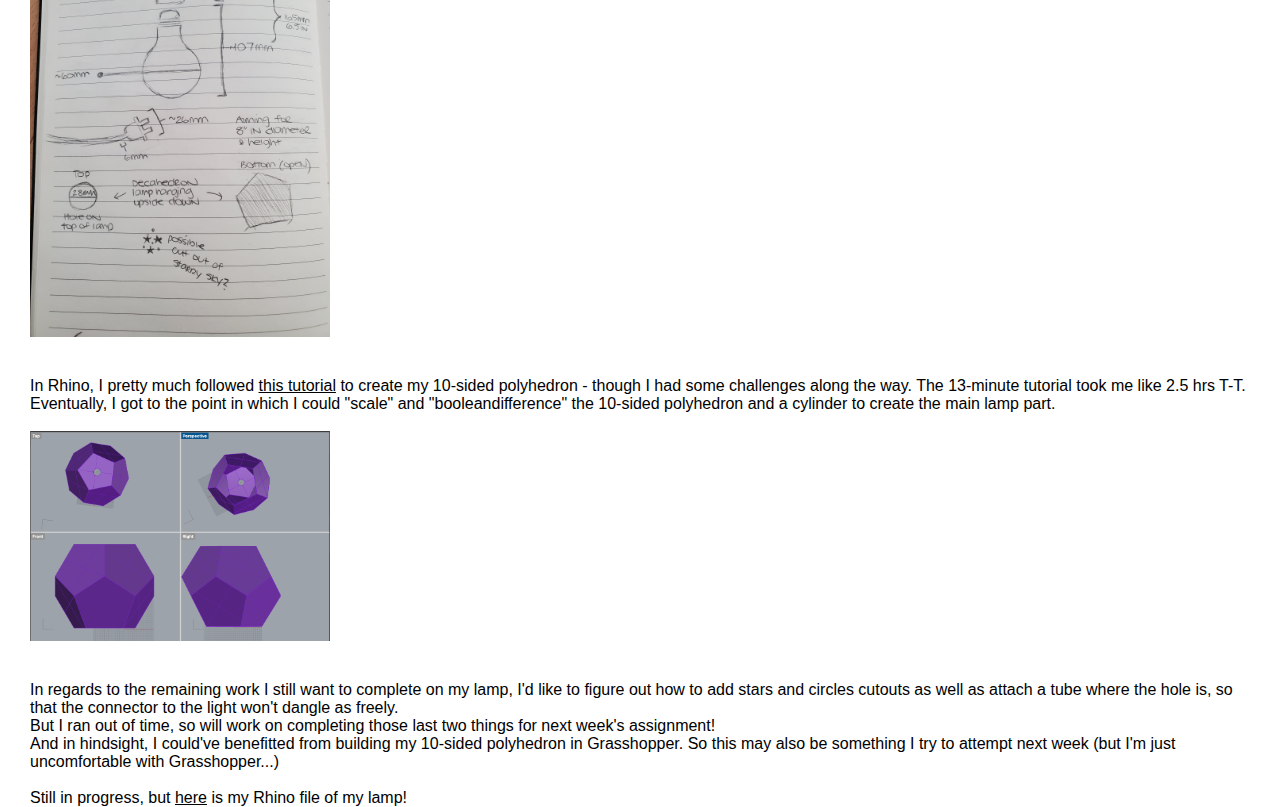
<file: assignment4.html>
<!DOCTYPE html> 
<html> 
    <head> 
        <meta charset="utf-8"> 
        <meta name="viewport" content="width=device-width, maximum-scale=1.0" />

        <title>A4: Getting Meshy! and Lamps!</title> 

        <link href="style.css" media="screen" rel="stylesheet" type="text/css" />

    </head> 
    <body> 

        <div class="header">
            <h1>A4: Getting Meshy! and Lamps!</h1>
            <p>
            For <b> Part 1</b>, I modified two STLs into a printable STL for the assignment. <br><br>
            As a start, I needed to select two STLs, but had trouble choosing which objects to go with. I decided to use a random generator!<br><br>
            <img src="A4-RandomGenerator.jpg" width=300> <br><br><br>
        
            Alright, snail shell and carrots it is! I went on <a href="https://www.thingiverse.com/">Thingiverse</a> to look for an STL of a snail shell and carrot. <br><br>
            <img src="A4-SnailShellSTL.PNG" width=150><img src="A4-CarrotSTL.PNG" width=150><br>
            Credit to: <a href="https://www.thingiverse.com/thing:2551425?fbclid=IwAR2rCLPIYnov5g0Tx99i-rN0cmxRTdk7pp0kuz9oC3WjR-uMmohahKl6Kjk"> Alajaz</a> and <a href="https://www.thingiverse.com/thing:264448?fbclid=IwAR1fd6uhuAP48034VjRJx5H3urvwOivwbZuNy6Musy_oqxfYj4_KAIFkqnE"> wojtekgr</a><br><br><br>
          
            First, I loaded the snail shell STL into Rhino. I "ReduceMesh"ed the snail shell from 7,000 to 1,000 polygons and checked that it was a closed mesh.<br>
            After, I checked the mesh using "MeshRepair, which the wizard showed that it was "a bad mesh." Specifically, the error was that one of the face normal differed from the vertex normals.<br><br>
            <img src="A4-BadMesh.png" width=300> <br><br><br>
                
            With the help of Google and <a href="https://discourse.mcneel.com/t/help-how-can-i-solve-this-problem-when-i-get-this-message-where-the-face-normal-differs-substantially-from-the-vertex-normals/11290?fbclid=IwAR2rqcMscY7rIFjH8cTRf8n3nIiI0WgxGBxE26ThCDy5Jeot5qhiTDKz5dE">Pascale Golay</a>, I was able to fix the issue by using "UnifyMeshNormals" and "RebuildMesh."<br>
            I re-ran "MeshRepair," which fixed the above problem. However, it was still throwing an error.<br>
            There were no naked edges, mesh holes, non-manifold mesh edges, issues with enclosed volume, etc...but the mesh "was self intersecting."<br>
            I didn't really know how to isolate what was self intersecting, though eventually figured it out by selecting "All Edges" in "Edge Analysis."<br>
            It seemed the shell was self-intersecting at the beginning and end of the shell. <br><br>
            <img src="A4-HotMessShell.png" width=300> <br><br><br>
                
            I "Explode"ed the mesh and tried to manually move the points, though it just ended up creating a ton of naked edges.<br>
            I also tried to create meshes using "FillMeshHoles," which seemed to have fixed the self-intersecting areas identified in "Edge Analysis."<br>
            However, when I tried to "meshrepair," it still kept throwing the self-intersecting error. I tried to isolate the additional self-intersecting areas using "Edge Analysis," but didn't find any. <br><br><br>
            
            At this point, I was running out of mental power, ideas, and time. The initial snail shell STL also seemed pretty complicated, so I decided to move on and look for another STL file. <br>
            I found a different STL file for the snail shell and loaded it into Rhino. I "ReduceMesh" the snail shell to 1,000 polygons.<br><br>
            <img src="A4-SnailShellv2.PNG" width=300><br>
            Credit to: <a href="https://www.thingiverse.com/thing:38122">cerberus333</a><br><br><br>
                
            For my second item, I imported the carrot STL file. I didn't need to "ReduceMesh" because it was already at ~1,000 polygons.<br>
            I ran "MeshRepair" and validated that both meshes were good.<br>
            Next, I used "meshtoNURB" to change from mesh to NURB. <br>
            It was a success (and didn't take too long unlike what happened in class). I had two closed meshes and two closed polysurfaces! <br><br>
            <img src="A4-MeshandNURB.png" width=300> <br><br><br>
                
            Finally, I "booleanunion"ed the two polysurfaces to create the carrot-snailshell STL. <br>
            I definitely felt disappointed and incomplete because of the first failed attempt at the snail shell. <br>
            Although as I reflect on it, I was proud of the learning journey I went on. I used Google, tried troubleshooting, and even learned a few new commands! <br>
            For example, we emphasized naked edges, mesh holes, etc. in class, but on my solo journey, I came across "UnifyMeshNormals," "RebuildMesh," and "FillMeshHoles." <br>
            Anywho, here's the final STL product - a snail-a-corn (because it looks like a cross between a snail and a unicorn).<br><br>
            <img src="A4-FinalSTL.png" width=300><br>
            <a href="A4-CarrotSnailShell.stl">The STL File</a> <br><br><br>
                
            For <b> Part 2</b>, I started designing my lamp. <br><br>
            The first thing I did was brainstorm what I wanted to do. I wanted to create a cool geometric shape that would project a starry sky, but not be too technically difficult.<br>
            As an extension of my pentagon/hexagon journey last assignment, I decided to tackle a 10-sided polyhedron. To keep things simple, I decided to leave the bottom side open and create a hole on top large enough to fit the plug through. <br>
            Before jumping into Rhino, I did some quick measurements and sketches of the existing parts.<br><br>
            <img src="A4-PartsSketch.jpg" width=300> <br><br><br>
                
            In Rhino, I pretty much followed <a href="https://www.youtube.com/watch?v=4kU6LWqx_hg">this tutorial</a> to create my 10-sided polyhedron - though I had some challenges along the way. The 13-minute tutorial took me like 2.5 hrs T-T.<br>
            Eventually, I got to the point in which I could "scale" and "booleandifference" the 10-sided polyhedron and a cylinder to create the main lamp part. <br><br>
            <img src="A4-LampShape.png" width=300> <br><br><br>
            
            In regards to the remaining work I still want to complete on my lamp, I'd like to figure out how to add stars and circles cutouts as well as attach a tube where the hole is, so that the connector to the light won't dangle as freely.<br>
            But I ran out of time, so will work on completing those last two things for next week's assignment! <br>
            And in hindsight, I could've benefitted from building my 10-sided polyhedron in Grasshopper. So this may also be something I try to attempt next week (but I'm just uncomfortable with Grasshopper...)<br><br>
                
            Still in progress, but <a href="A4-LampShade.3dm">here</a> is my Rhino file of my lamp!
            </p>
        </div>
        
    </body>
</html>
</file>
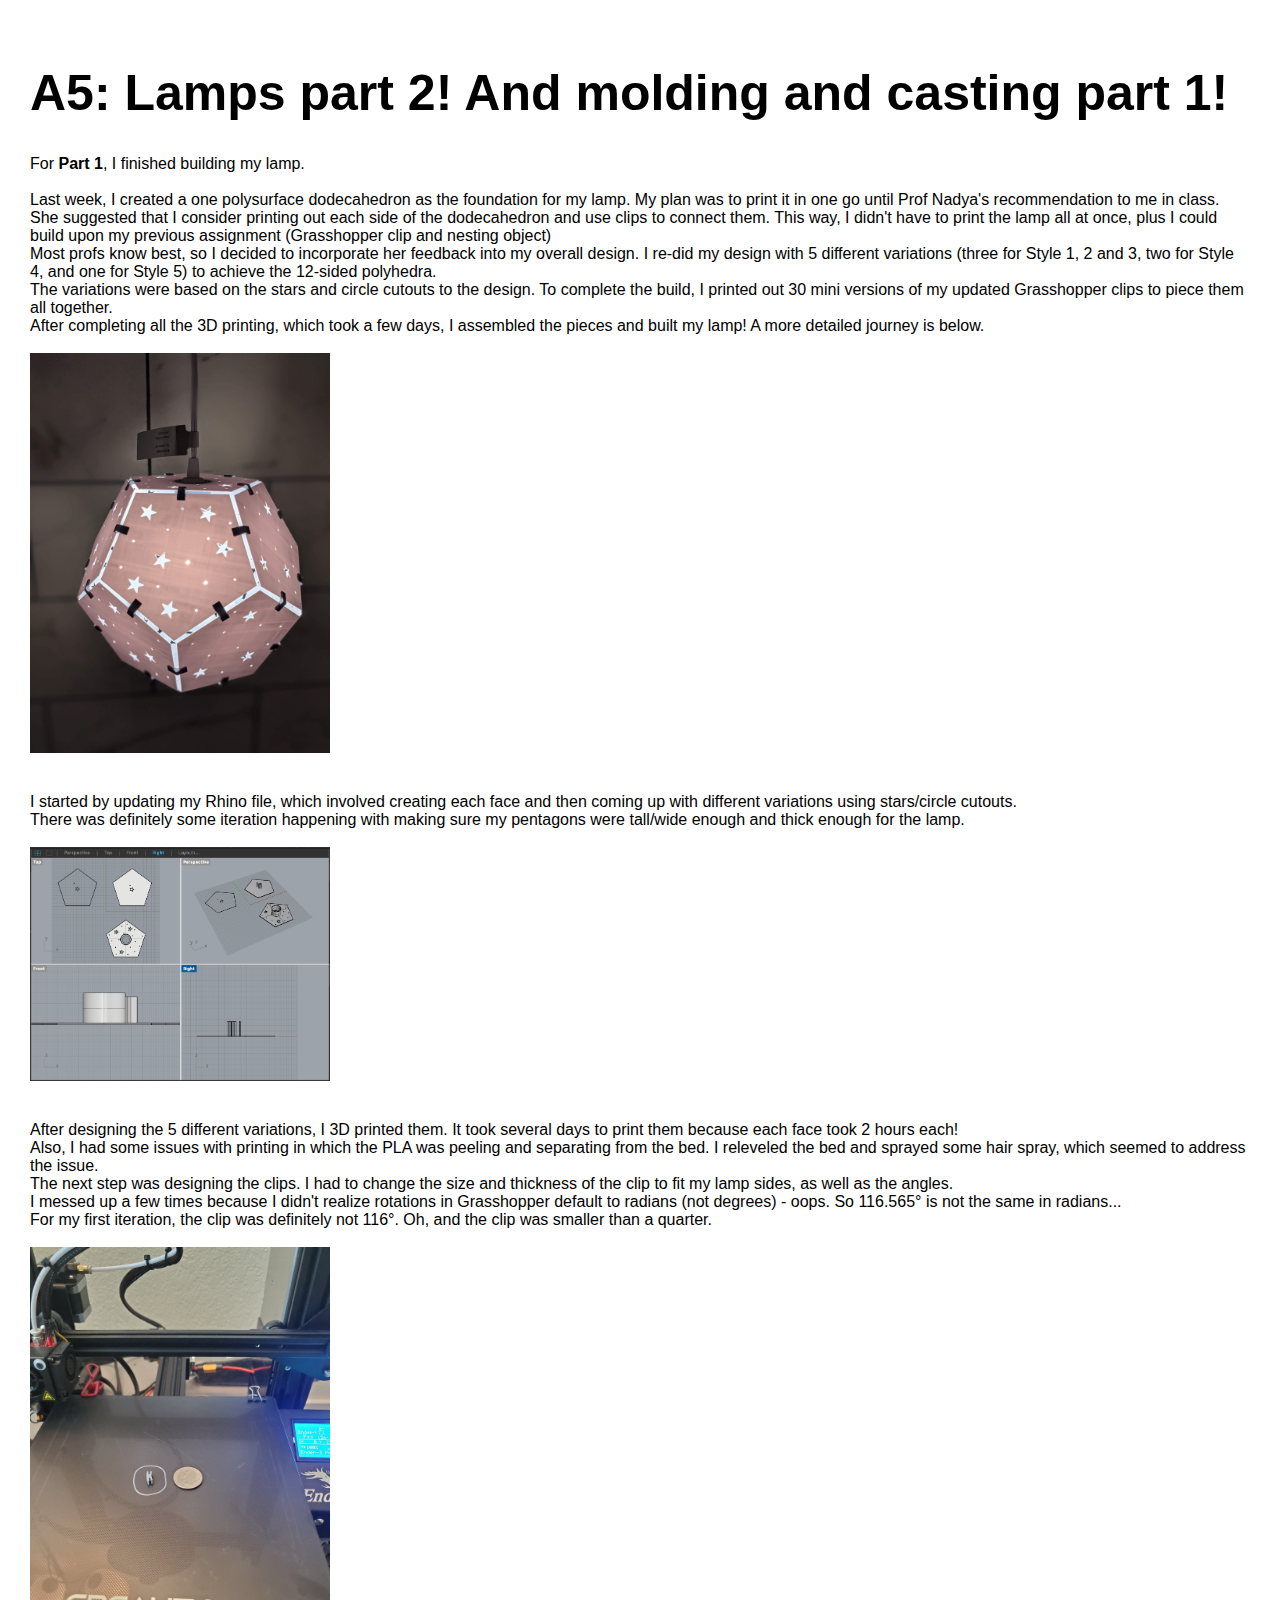
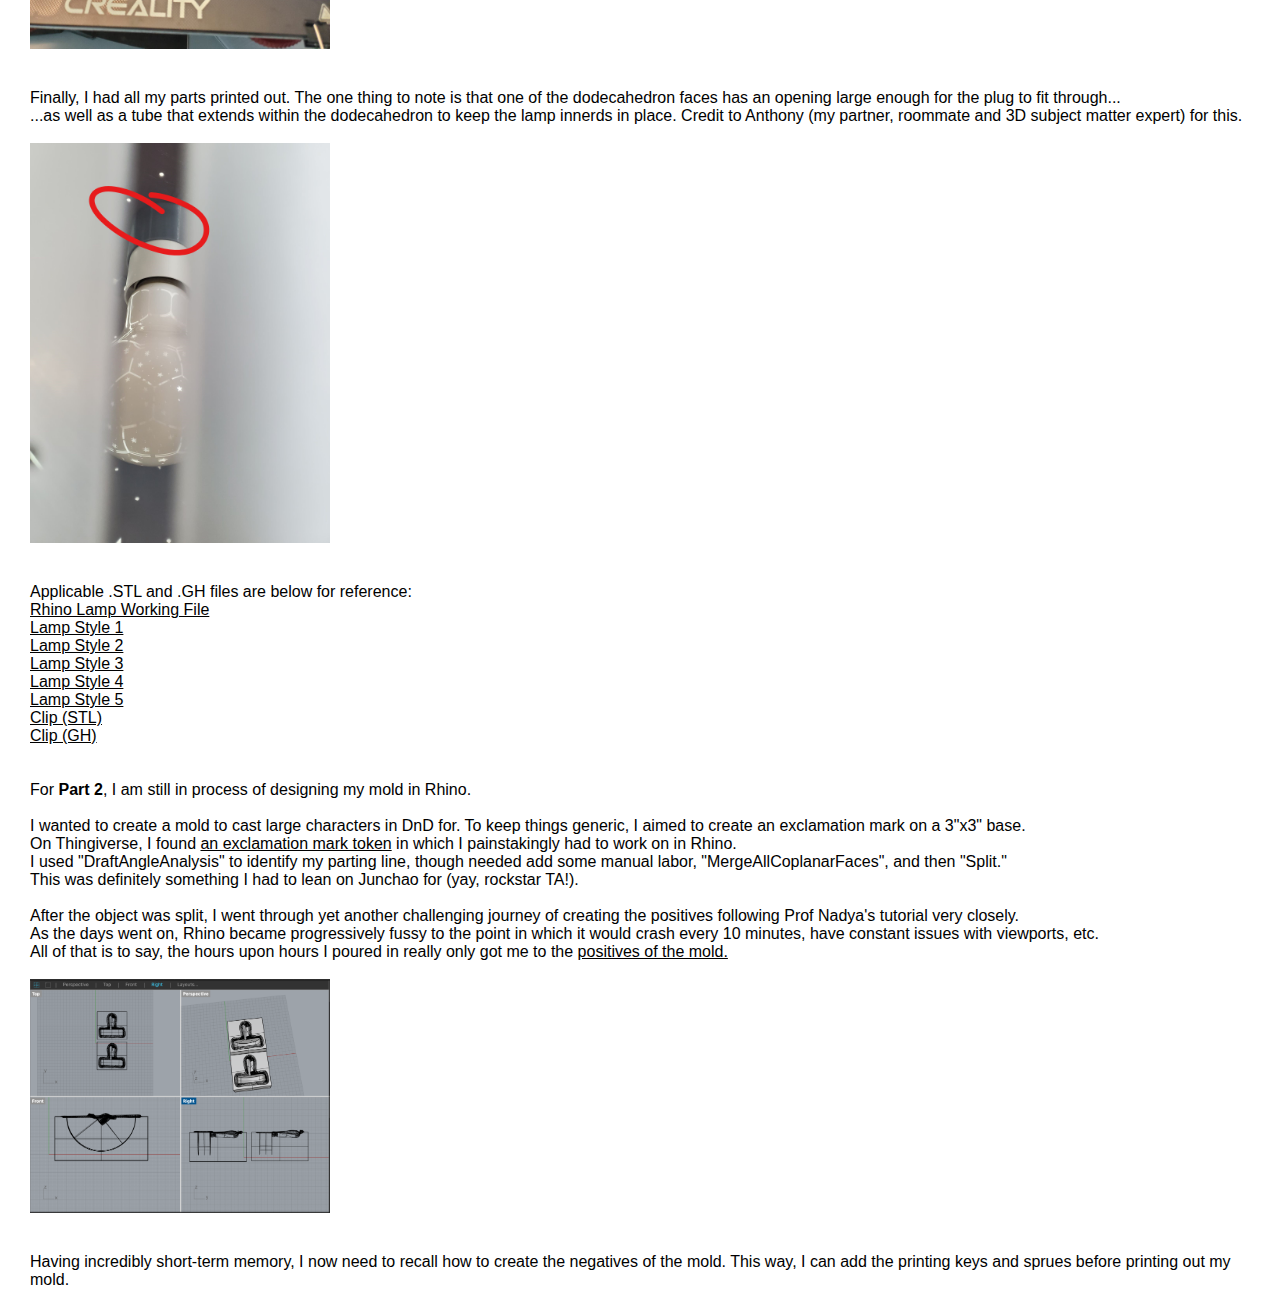
<file: assignment5.html>
<!DOCTYPE html> 
<html> 
    <head> 
        <meta charset="utf-8"> 
        <meta name="viewport" content="width=device-width, maximum-scale=1.0" />

        <title>A5: Lamps part 2! And molding and casting part 1!</title> 

        <link href="style.css" media="screen" rel="stylesheet" type="text/css" />

    </head> 
    <body> 

        <div class="header">
            <h1>A5: Lamps part 2! And molding and casting part 1!</h1>
            <p>
            For <b> Part 1</b>, I finished building my lamp. <br><br>
            Last week, I created a one polysurface dodecahedron as the foundation for my lamp. My plan was to print it in one go until Prof Nadya's recommendation to me in class.<br>
            She suggested that I consider printing out each side of the dodecahedron and use clips to connect them. This way, I didn't have to print the lamp all at once, plus I could build upon my previous assignment (Grasshopper clip and nesting object)<br>
            Most profs know best, so I decided to incorporate her feedback into my overall design. I re-did my design with 5 different variations (three for Style 1, 2 and 3, two for Style 4, and one for Style 5) to achieve the 12-sided polyhedra. <br>
            The variations were based on the stars and circle cutouts to the design. To complete the build, I printed out 30 mini versions of my updated Grasshopper clips to piece them all together.<br>
            After completing all the 3D printing, which took a few days, I assembled the pieces and built my lamp! A more detailed journey is below. <br><br>    
            <img src="A5-FinalLamp.jpg" width=300> <br><br><br>
                
            I started by updating my Rhino file, which involved creating each face and then coming up with different variations using stars/circle cutouts. <br>
            There was definitely some iteration happening with making sure my pentagons were tall/wide enough and thick enough for the lamp. <br><br>
            <img src="A5-LampDesignRhino.png" width=300> <br><br><br>
                
            After designing the 5 different variations, I 3D printed them. It took several days to print them because each face took 2 hours each!<br>
            Also, I had some issues with printing in which the PLA was peeling and separating from the bed. I releveled the bed and sprayed some hair spray, which seemed to address the issue. <br>
            The next step was designing the clips. I had to change the size and thickness of the clip to fit my lamp sides, as well as the angles. <br>
            I messed up a few times because I didn't realize rotations in Grasshopper default to radians (not degrees) - oops. So 116.565° is not the same in radians...<br>
            For my first iteration, the clip was definitely not 116°. Oh, and the clip was smaller than a quarter. <br><br>
            <img src="A5-ClipMessUp.jpg" width=300> <br><br><br>
                
            Finally, I had all my parts printed out. The one thing to note is that one of the dodecahedron faces has an opening large enough for the plug to fit through...<br>
            ...as well as a tube that extends within the dodecahedron to keep the lamp innerds in place. Credit to Anthony (my partner, roommate and 3D subject matter expert) for this. <br><br>
            <img src="InkedA5-LampInnerds.jpg" width=300> <br><br><br>     
                
            Applicable .STL and .GH files are below for reference: <br>
            <a href='A5-Lamp.3dm'>Rhino Lamp Working File</a><br>
            <a href='A5-Lamp1.stl'>Lamp Style 1</a><br>
            <a href='A5-Lamp2.stl'>Lamp Style 2</a><br>   
            <a href='A5-Lamp3.stl'>Lamp Style 3</a><br>   
            <a href='A5-Lamp4.stl'>Lamp Style 4</a><br>
            <a href='A5-Lamp5.stl'>Lamp Style 5</a><br>    
            <a href='A5-Clip.stl'>Clip (STL)</a><br>
            <a href='A5-Clip.gh'>Clip (GH)</a> <br><br><br>
            
            For <b> Part 2</b>, I am still in process of designing my mold in Rhino. <br><br>
            I wanted to create a mold to cast large characters in DnD for. To keep things generic, I aimed to create an exclamation mark on a 3"x3" base.<br>
            On Thingiverse, I found <a href='https://www.thingiverse.com/thing:3483440/files'>an exclamation mark token</a> in which I painstakingly had to work on in Rhino.<br>
            I used "DraftAngleAnalysis" to identify my parting line, though needed add some manual labor, "MergeAllCoplanarFaces", and then "Split."<br>
            This was definitely something I had to lean on Junchao for (yay, rockstar TA!).<br><br>
            After the object was split, I went through yet another challenging journey of creating the positives following Prof Nadya's tutorial very closely.<br>
            As the days went on, Rhino became progressively fussy to the point in which it would crash every 10 minutes, have constant issues with viewports, etc.<br>
            All of that is to say, the hours upon hours I poured in really only got me to the <a href='A5-3DPrintMold.3dm'>positives of the mold.</a> <br><br>
            <img src="A5-MoldProgress.png" width=300> <br><br><br>      
            
            Having incredibly short-term memory, I now need to recall how to create the negatives of the mold. This way, I can add the printing keys and sprues before printing out my mold.
            
    </body>
</html>
</file>
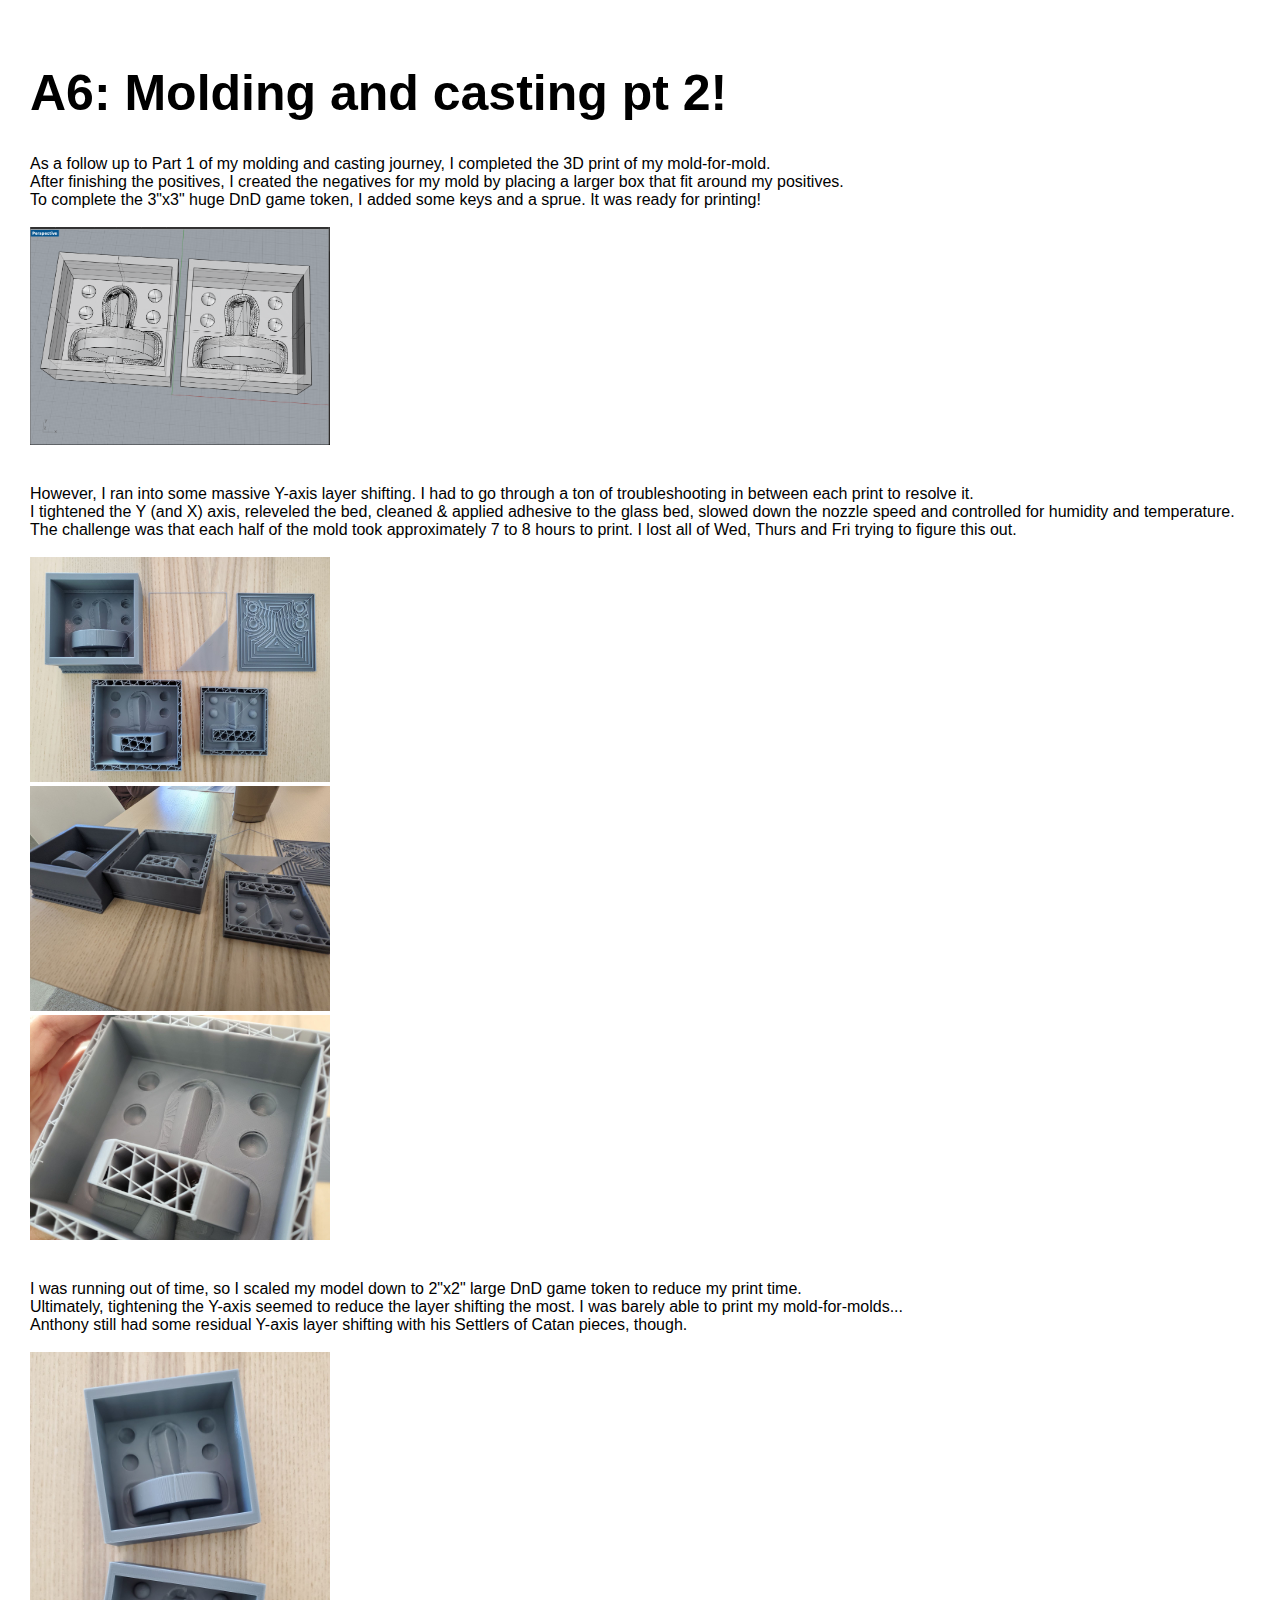
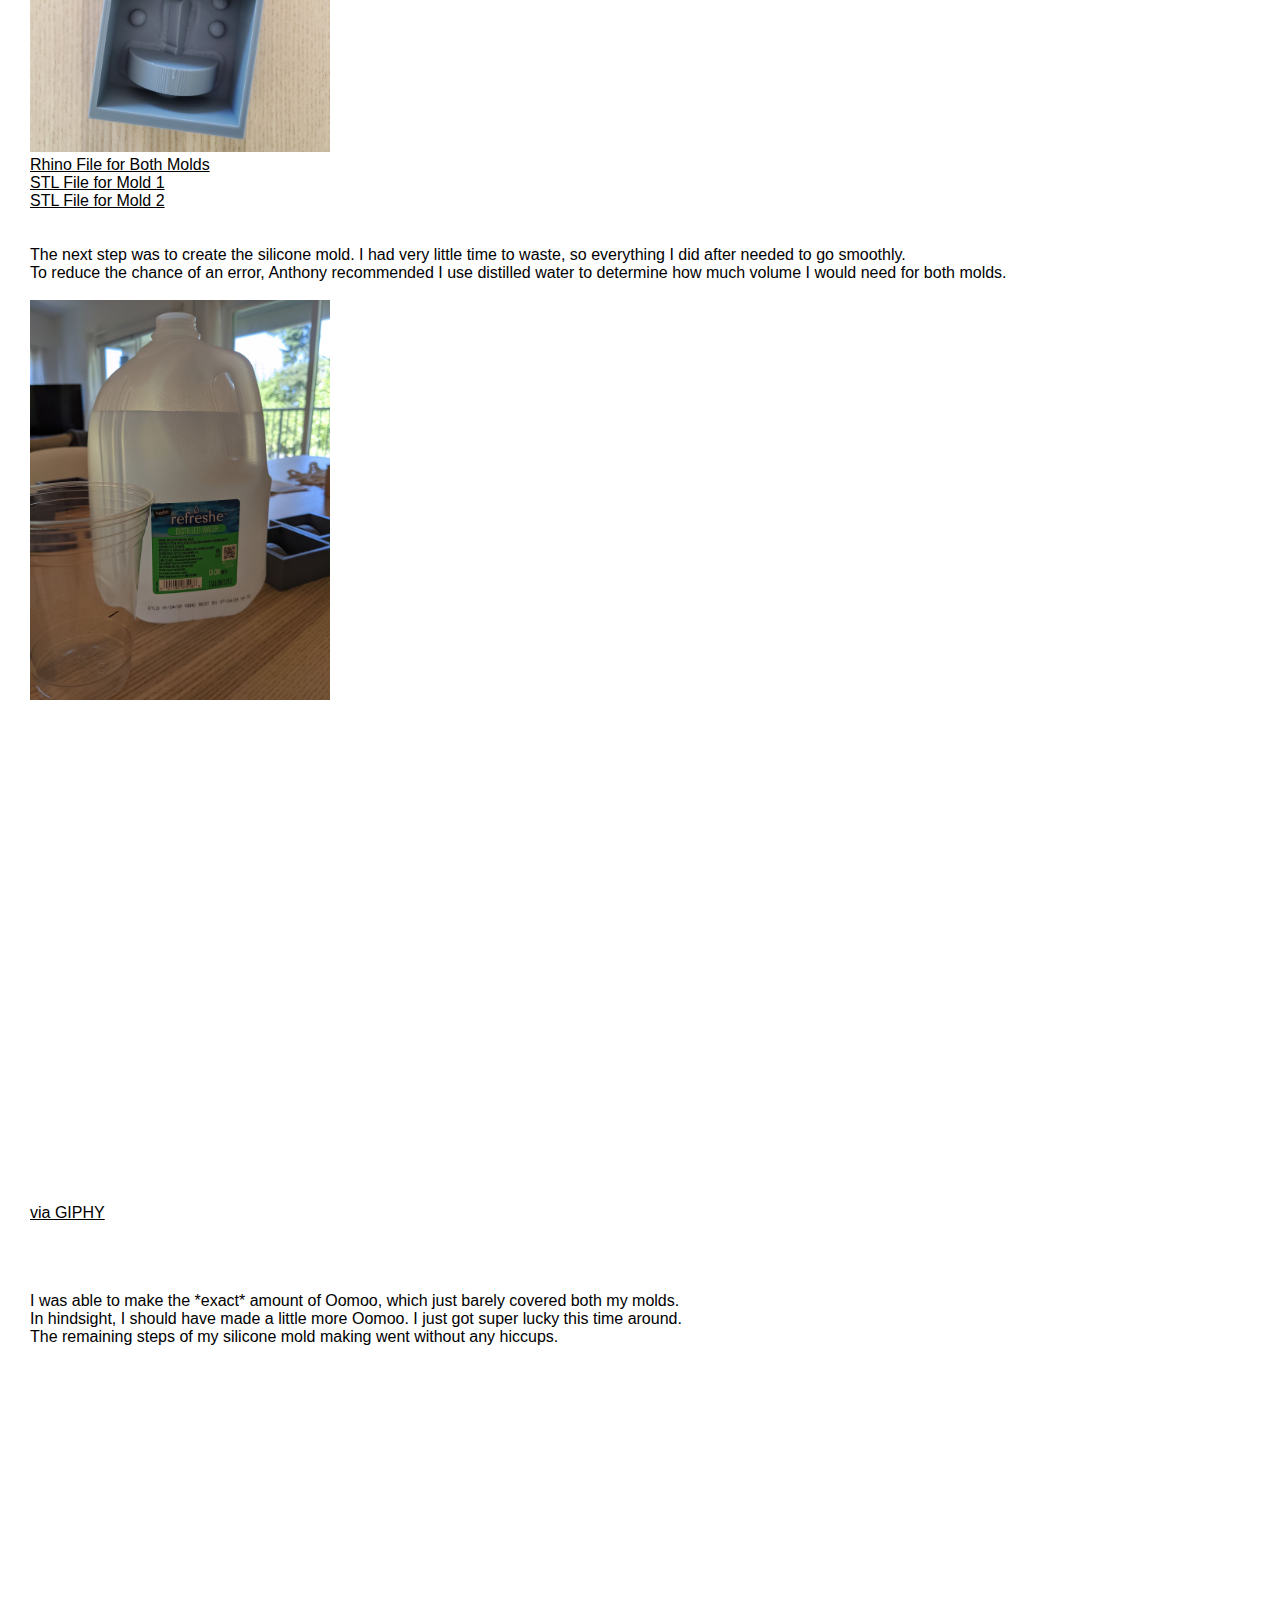
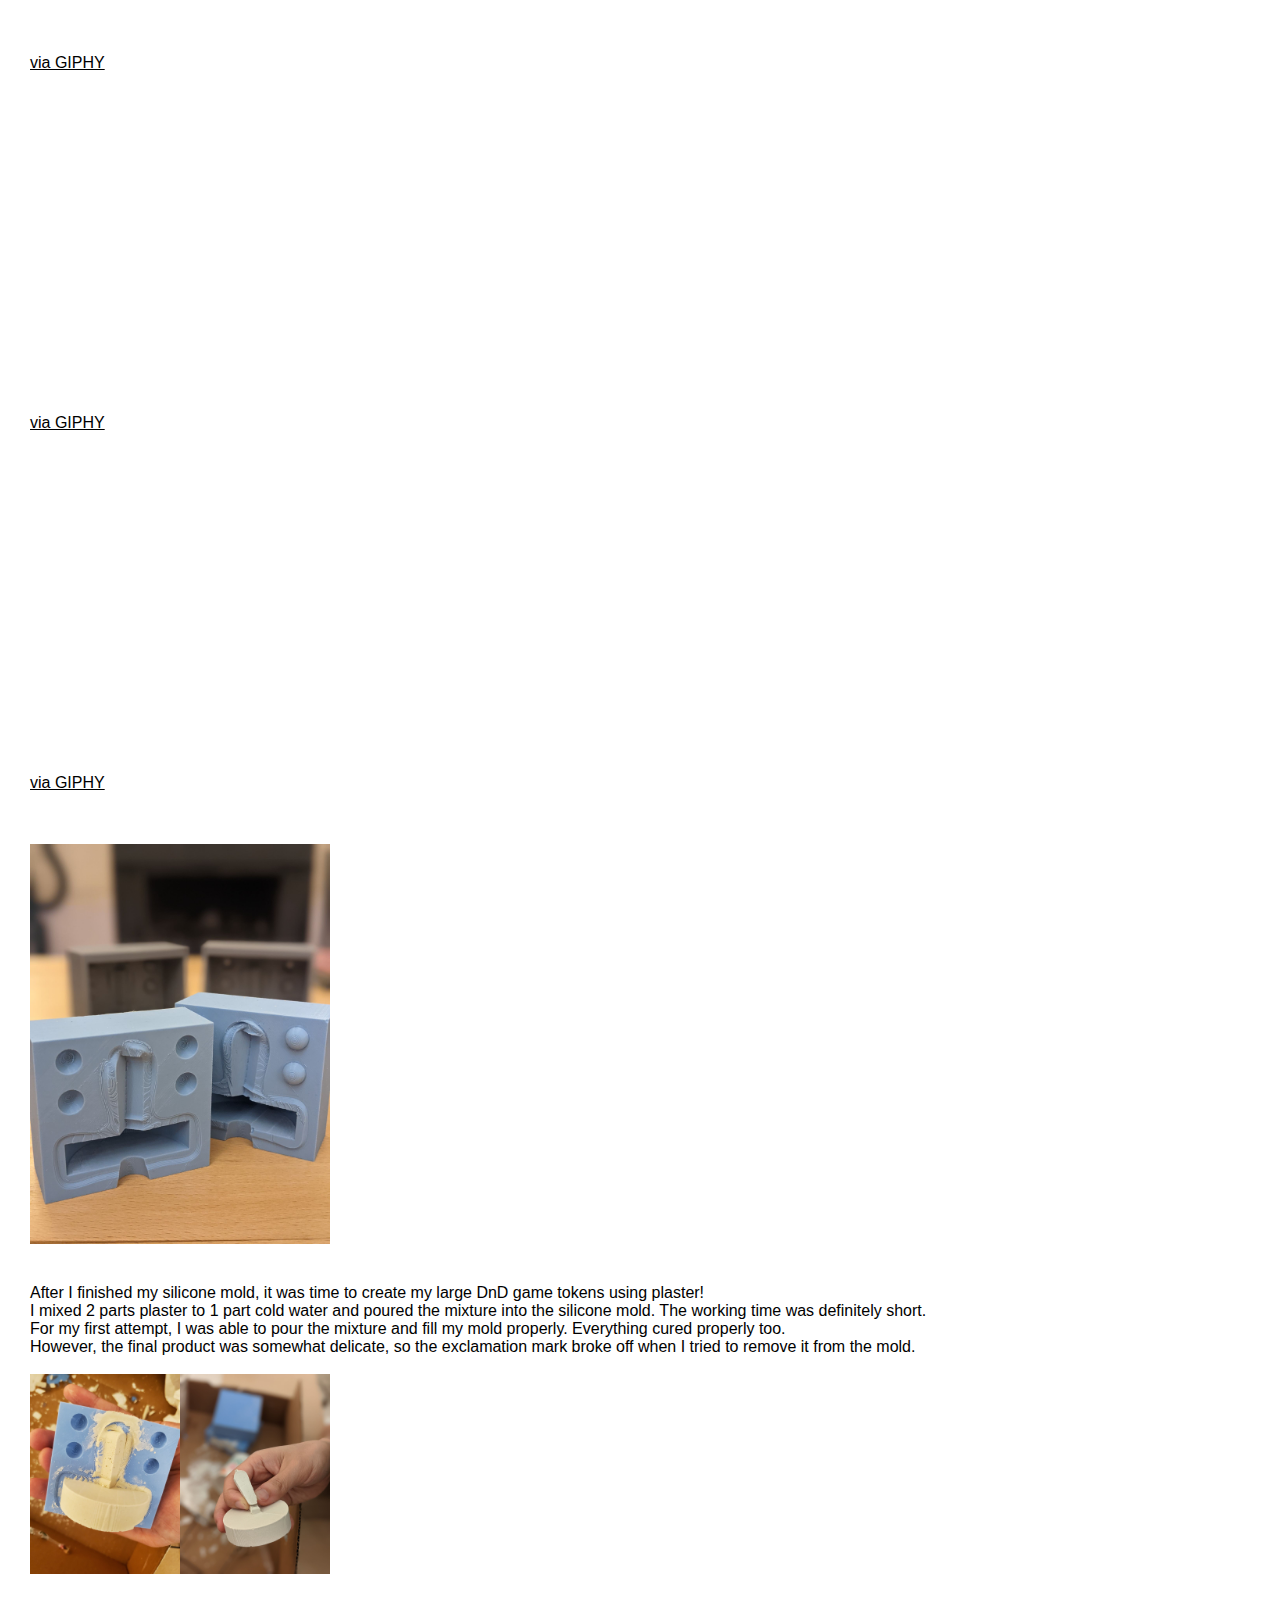
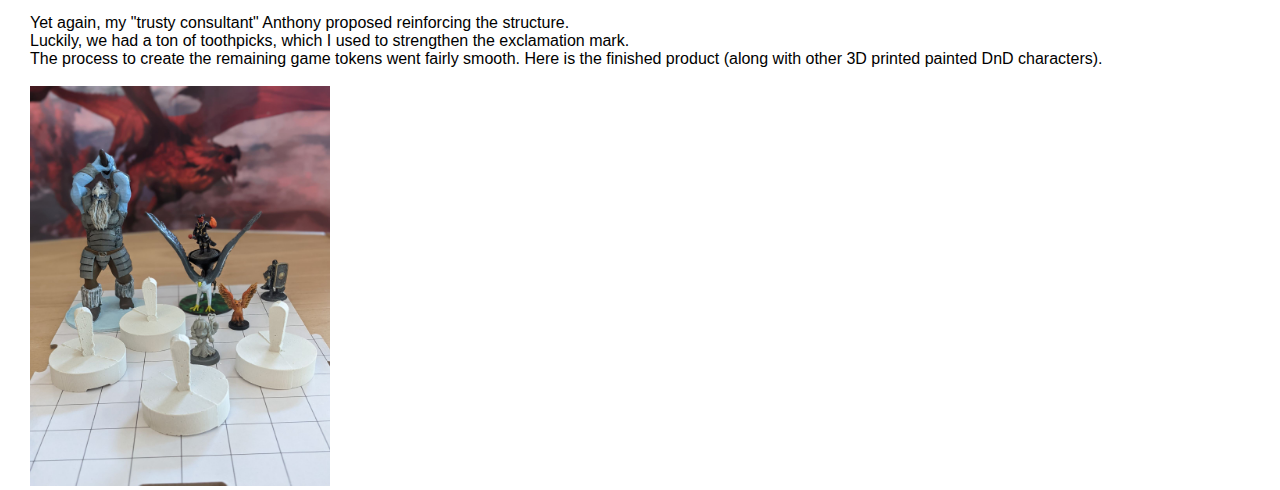
<file: assignment6.html>
<!DOCTYPE html> 
<html> 
    <head> 
        <meta charset="utf-8"> 
        <meta name="viewport" content="width=device-width, maximum-scale=1.0" />

        <title>A6: Molding and casting pt 2!</title> 

        <link href="style.css" media="screen" rel="stylesheet" type="text/css" />

    </head> 
    <body> 

        <div class="header">
            <h1>A6: Molding and casting pt 2!</h1>
            <p>
            As a follow up to Part 1 of my molding and casting journey, I completed the 3D print of my mold-for-mold.<br>
            After finishing the positives, I created the negatives for my mold by placing a larger box that fit around my positives.<br>
            To complete the 3"x3" huge DnD game token, I added some keys and a sprue. It was ready for printing!<br><br>
            <img src="A6-MoldinRhino.png" width=300> <br><br><br>
                
            However, I ran into some massive Y-axis layer shifting. I had to go through a ton of troubleshooting in between each print to resolve it. <br>
            I tightened the Y (and X) axis, releveled the bed, cleaned & applied adhesive to the glass bed, slowed down the nozzle speed and controlled for humidity and temperature. <br>
            The challenge was that each half of the mold took approximately 7 to 8 hours to print. I lost all of Wed, Thurs and Fri trying to figure this out.<br><br>
            <img src="A6-PrintError1.jpg" width=300><br>
            <img src="A6-PrintError2.jpg" width=300><br>
            <img src="A6-PrintError3.jpg" width=300> <br><br><br>
                
            I was running out of time, so I scaled my model down to 2"x2" large DnD game token to reduce my print time.<br>
            Ultimately, tightening the Y-axis seemed to reduce the layer shifting the most. I was barely able to print my mold-for-molds...<br>
            Anthony still had some residual Y-axis layer shifting with his Settlers of Catan pieces, though.<br><br>
            <img src="A6-FinishedMold.jpg" width=300><br>
            <a href='A6-3DPrintMoldv2.3dm'>Rhino File for Both Molds</a><br>
            <a href='A6-Mold1.stl'>STL File for Mold 1</a><br>  
            <a href='A6-Mold2.stl'>STL File for Mold 2</a><br><br><br>    
                
            The next step was to create the silicone mold. I had very little time to waste, so everything I did after needed to go smoothly.<br>
            To reduce the chance of an error, Anthony recommended I use distilled water to determine how much volume I would need for both molds.<br><br>
            <img src="A6-DistilledWater.jpg" width=300><br>
            <iframe src="https://giphy.com/embed/IWYnIhEULT8pUFe6ix" width="270" height="480" frameBorder="0" class="giphy-embed" allowFullScreen></iframe><p><a href="https://giphy.com/gifs/IWYnIhEULT8pUFe6ix">via GIPHY</a></p>
            <br><br><br>
                
            I was able to make the *exact* amount of Oomoo, which just barely covered both my molds.<br>
            In hindsight, I should have made a little more Oomoo. I just got super lucky this time around.<br>
            The remaining steps of my silicone mold making went without any hiccups.<br><br>
            <iframe src="https://giphy.com/embed/wWRoWKgox6XnyaaF84" width="480" height="270" frameBorder="0" class="giphy-embed" allowFullScreen></iframe><p><a href="https://giphy.com/gifs/wWRoWKgox6XnyaaF84">via GIPHY</a></p><br><br>
            <iframe src="https://giphy.com/embed/vH5FDS87IT0jwTkeuA" width="480" height="270" frameBorder="0" class="giphy-embed" allowFullScreen></iframe><p><a href="https://giphy.com/gifs/vH5FDS87IT0jwTkeuA">via GIPHY</a></p><br><br>
            <iframe src="https://giphy.com/embed/Zzamap0sY83YyirutV" width="480" height="270" frameBorder="0" class="giphy-embed" allowFullScreen></iframe><p><a href="https://giphy.com/gifs/Zzamap0sY83YyirutV">via GIPHY</a></p><br><br>
            <img src="A6-SiliconeMold.jpg" width=300><br><br><br>
            
            After I finished my silicone mold, it was time to create my large DnD game tokens using plaster! <br>
            I mixed 2 parts plaster to 1 part cold water and poured the mixture into the silicone mold. The working time was definitely short. <br>
            For my first attempt, I was able to pour the mixture and fill my mold properly. Everything cured properly too. <br>
            However, the final product was somewhat delicate, so the exclamation mark broke off when I tried to remove it from the mold. <br><br>
            <img src="A6-PlasterinMold.jpg" width=150><img src="A6-BrokenPlaster.jpg" width=150><br><br><br>
            
            Yet again, my "trusty consultant" Anthony proposed reinforcing the structure. <br>
            Luckily, we had a ton of toothpicks, which I used to strengthen the exclamation mark. <br>
            The process to create the remaining game tokens went fairly smooth. Here is the finished product (along with other 3D printed painted DnD characters).<br><br>
            <img src="A6-FinalProduct.jpg" width=300>
                
    </body>
</html>
</file>
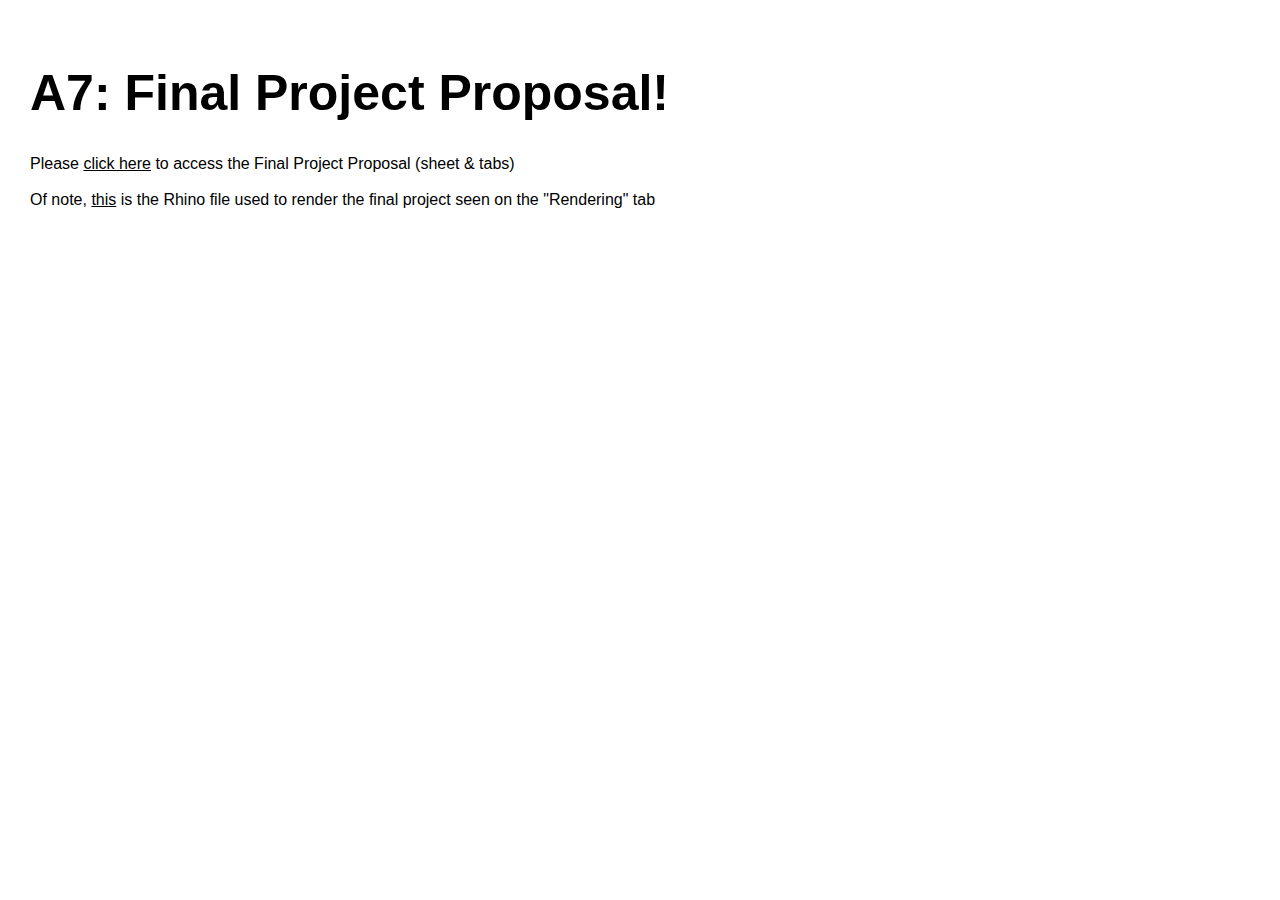
<file: assignment7.html>
<!DOCTYPE html> 
<html> 
    <head> 
        <meta charset="utf-8"> 
        <meta name="viewport" content="width=device-width, maximum-scale=1.0" />

        <title>A7: Final Project Proposal!</title> 

        <link href="style.css" media="screen" rel="stylesheet" type="text/css" />

    </head> 
    <body> 

        <div class="header">
            <h1>A7: Final Project Proposal!</h1>
            Please <a href='https://docs.google.com/spreadsheets/d/1DchNHpZxKLukw0EP7ESw4c6oueuDq-T73DstMOZQD3Y/edit?usp=sharing'>click here</a> to access the Final Project Proposal (sheet & tabs)<br><br>
            Of note, <a href='A7-FinalProjectRender.3dm'>this</a> is the Rhino file used to render the final project seen on the "Rendering" tab
                
    </body>
</html>
</file>
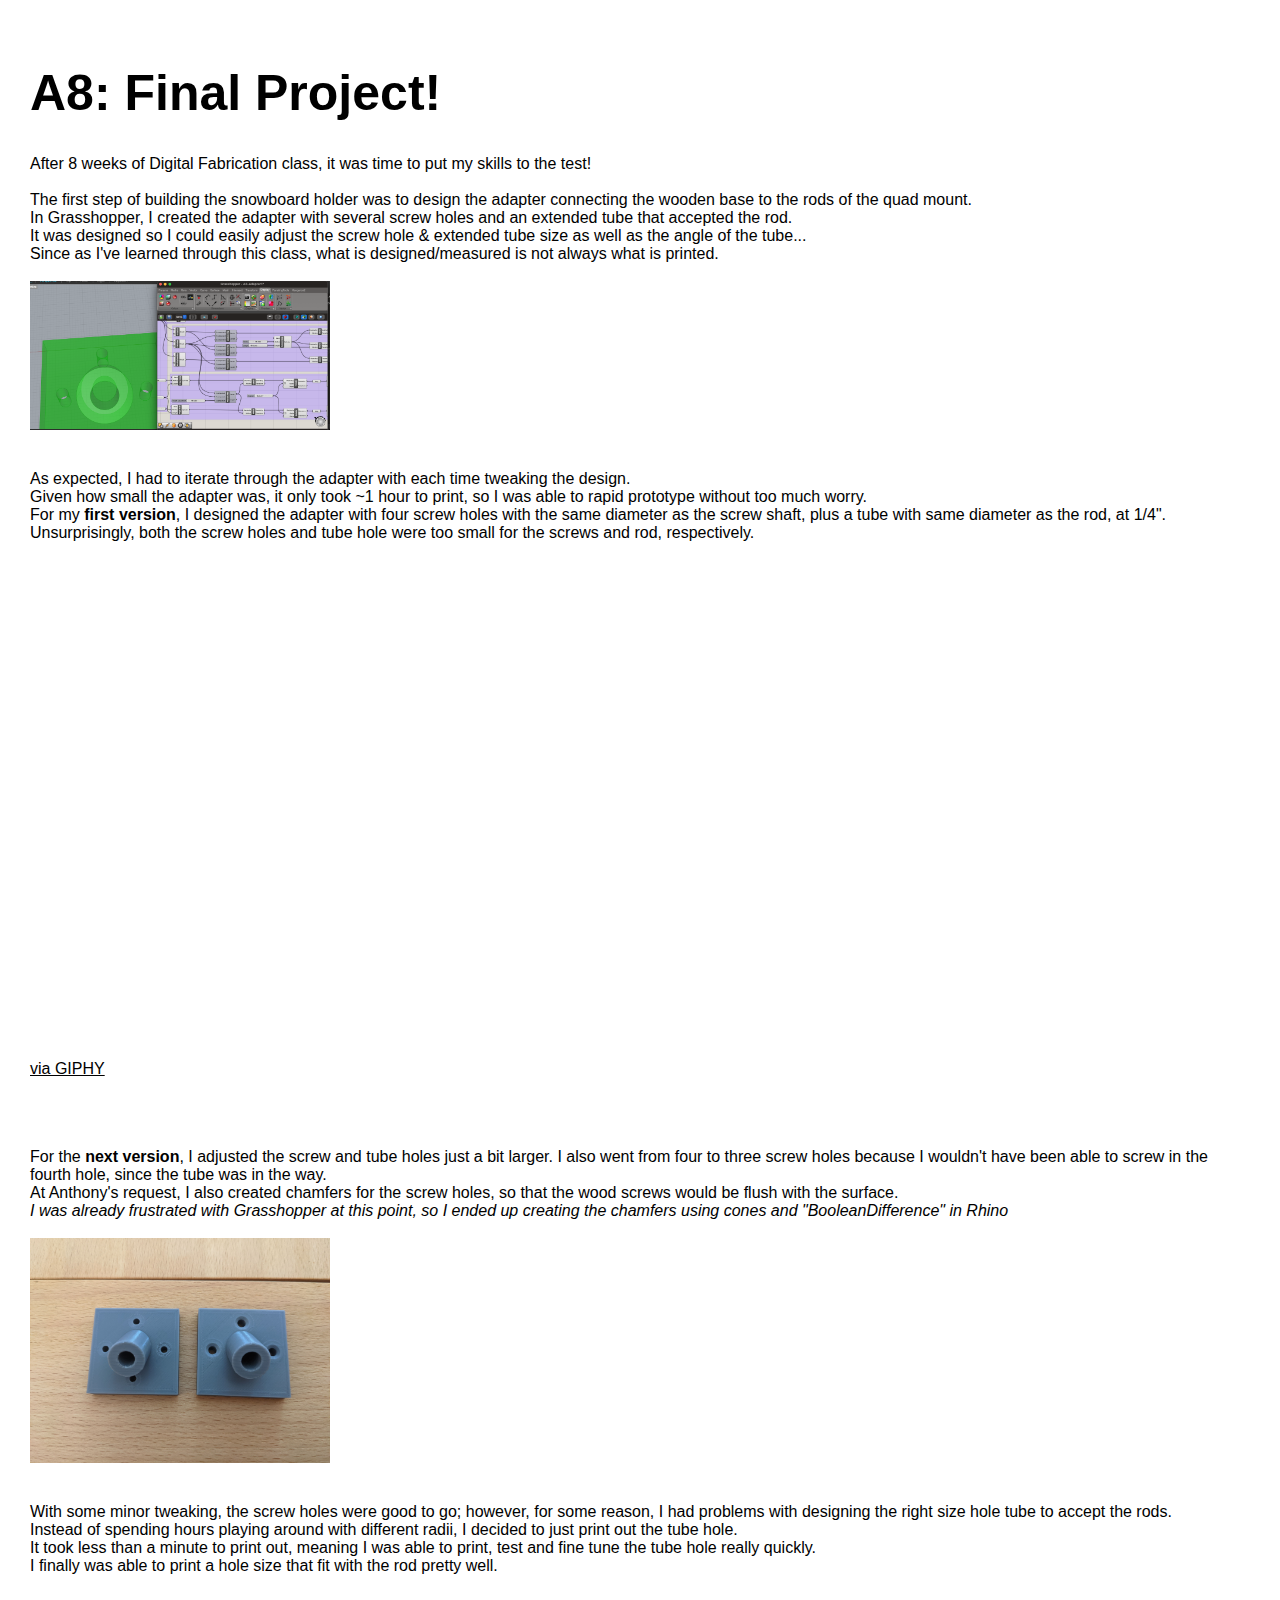
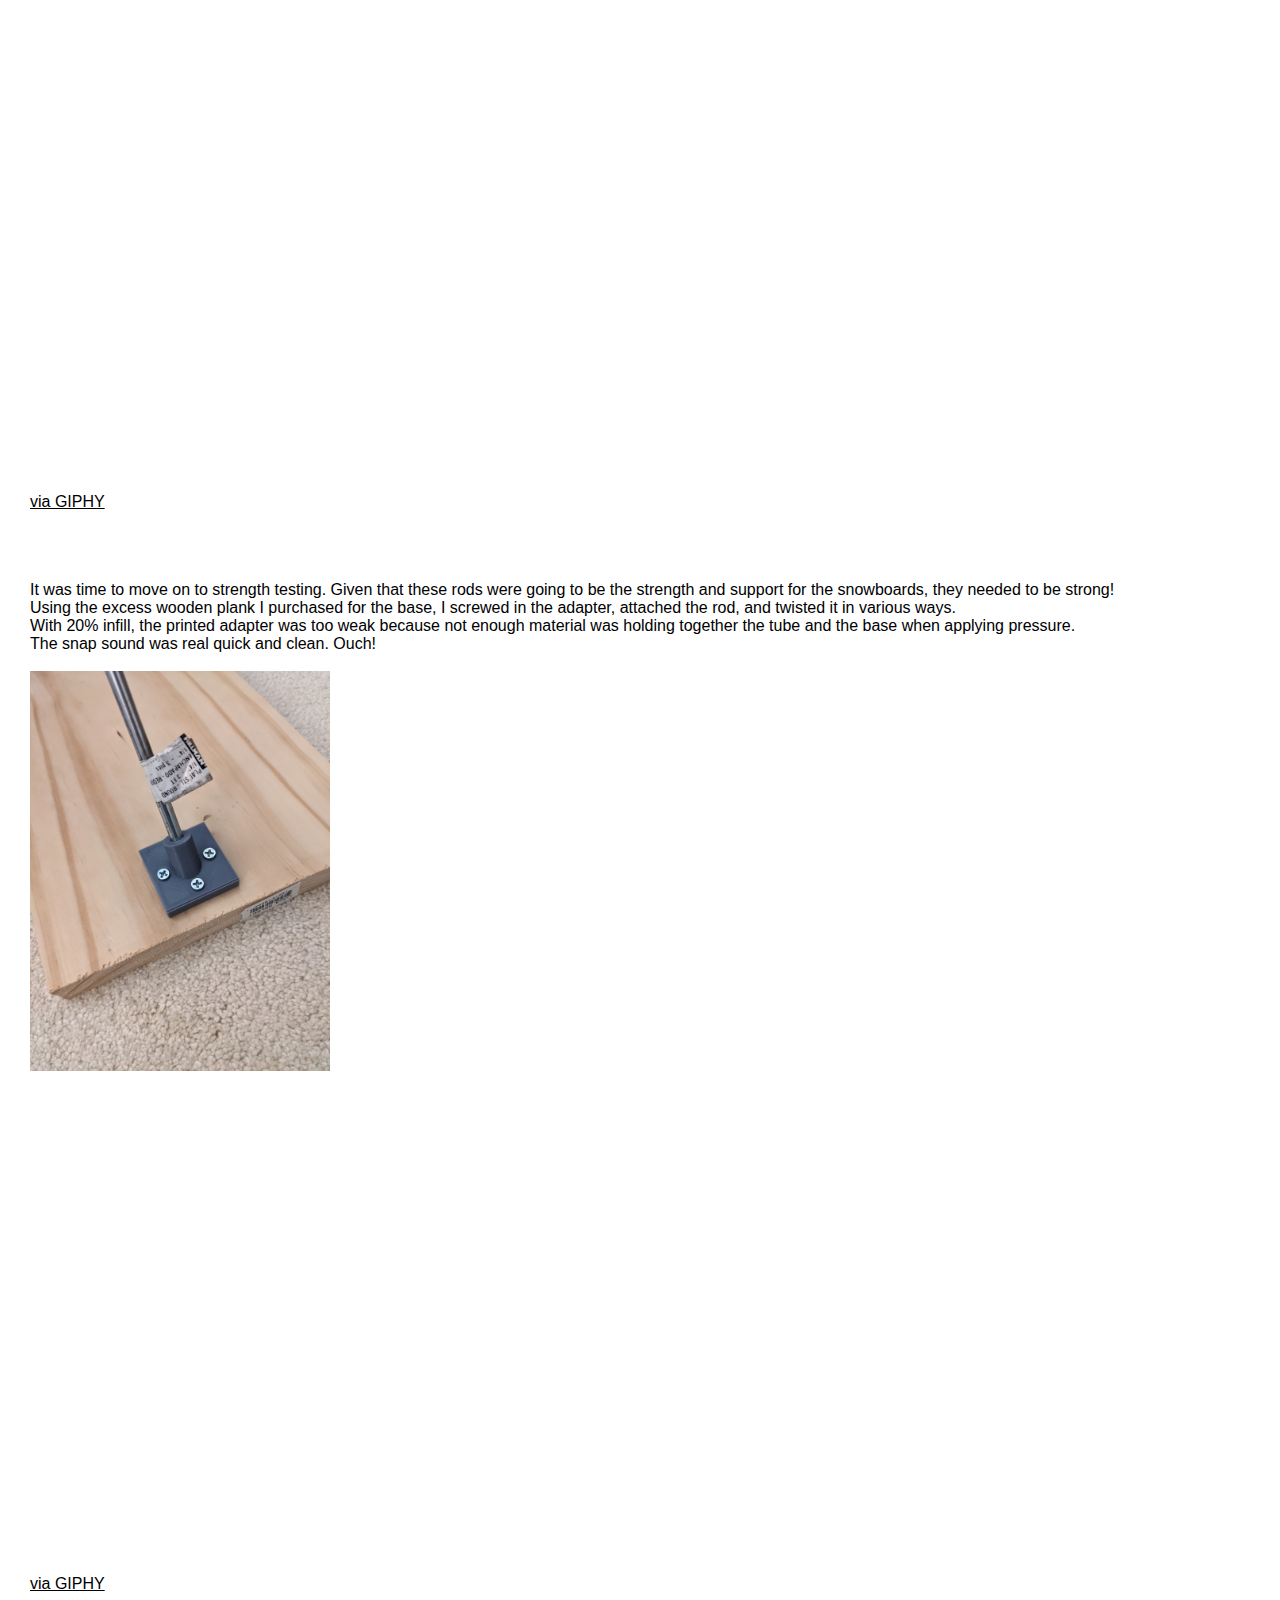
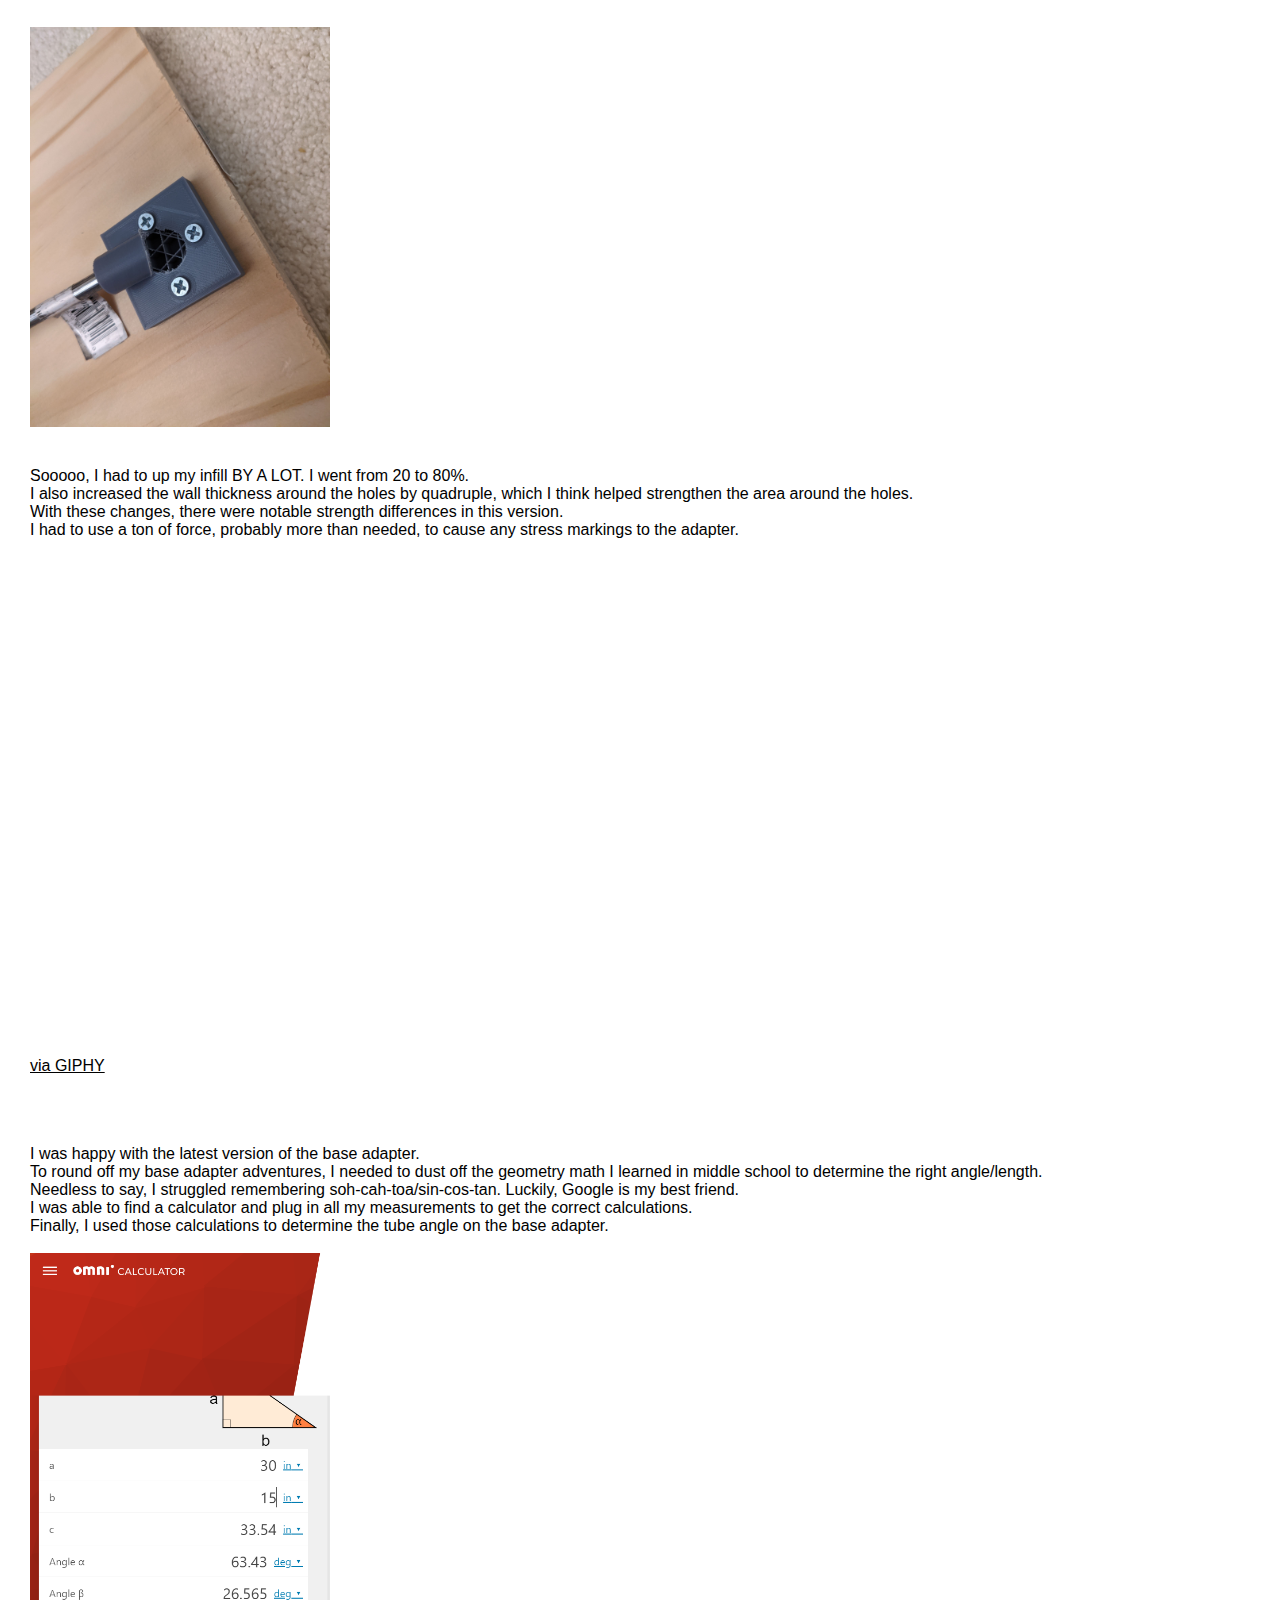
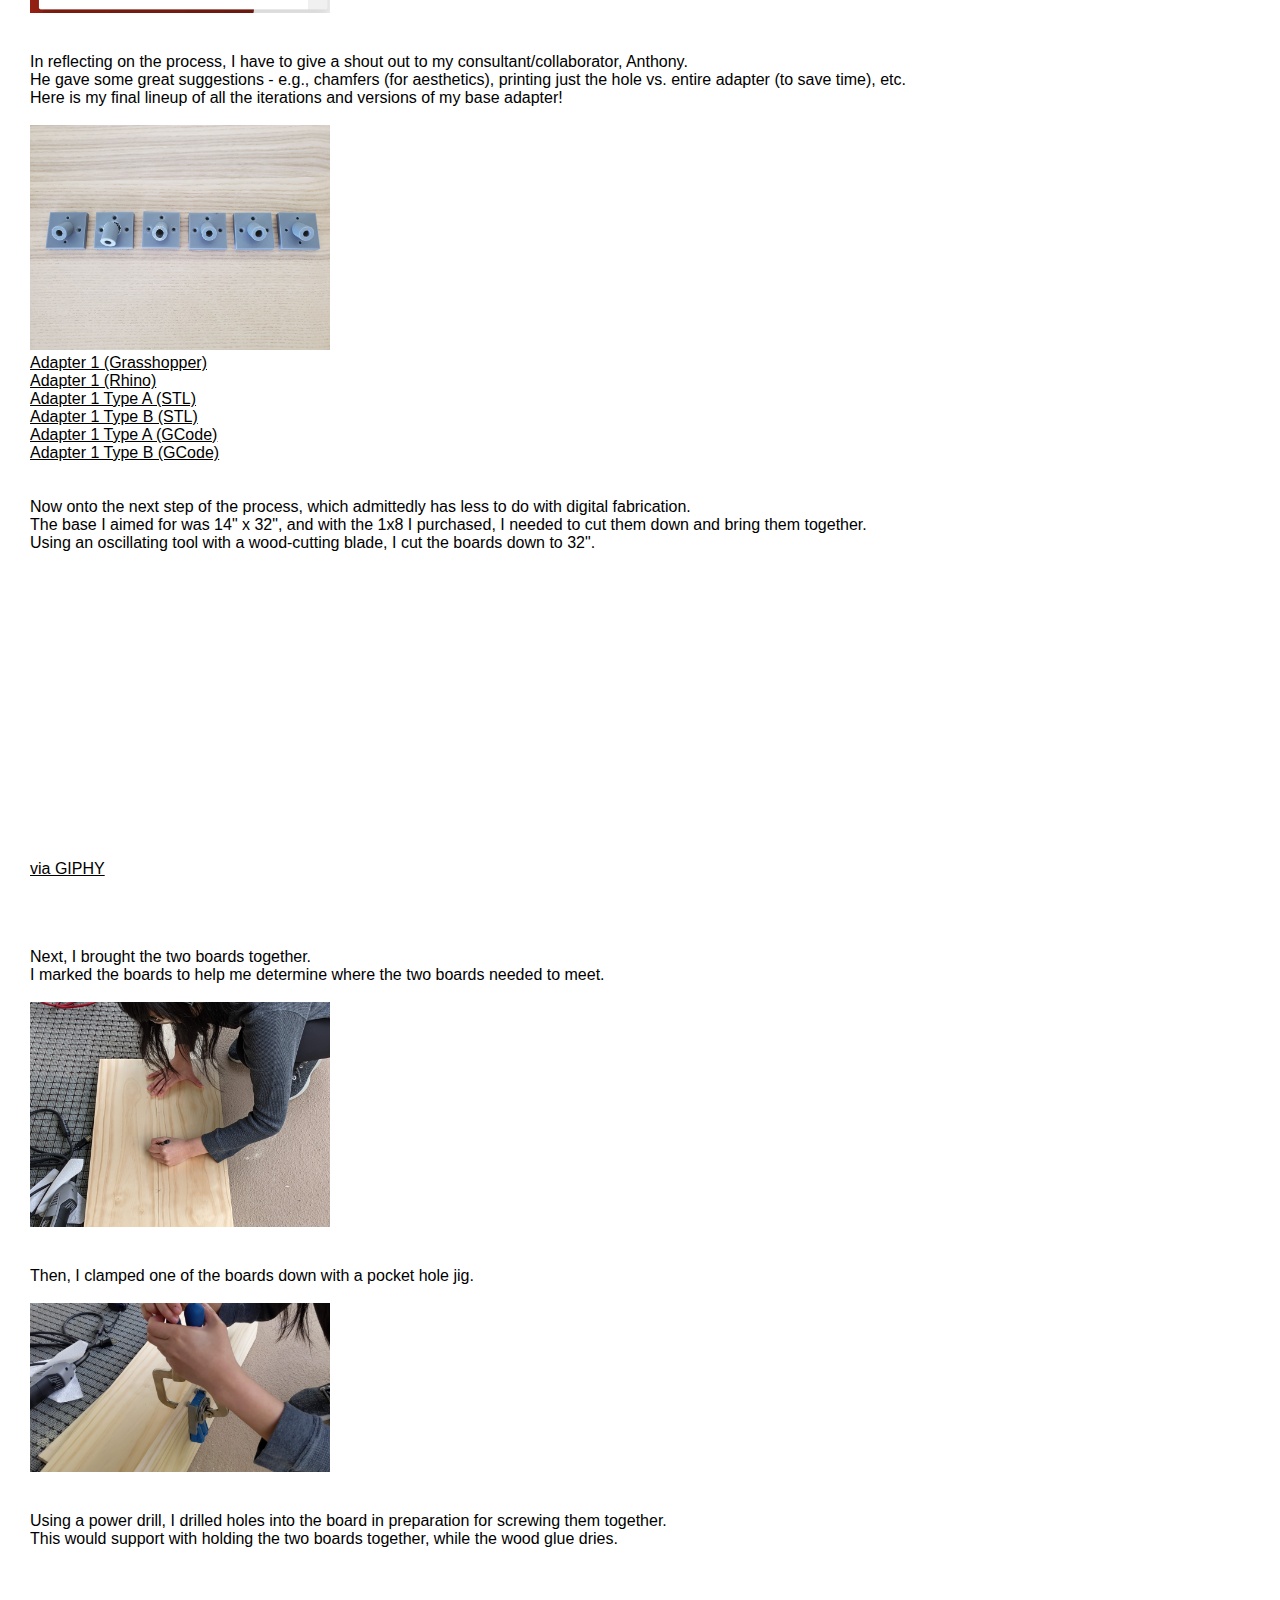
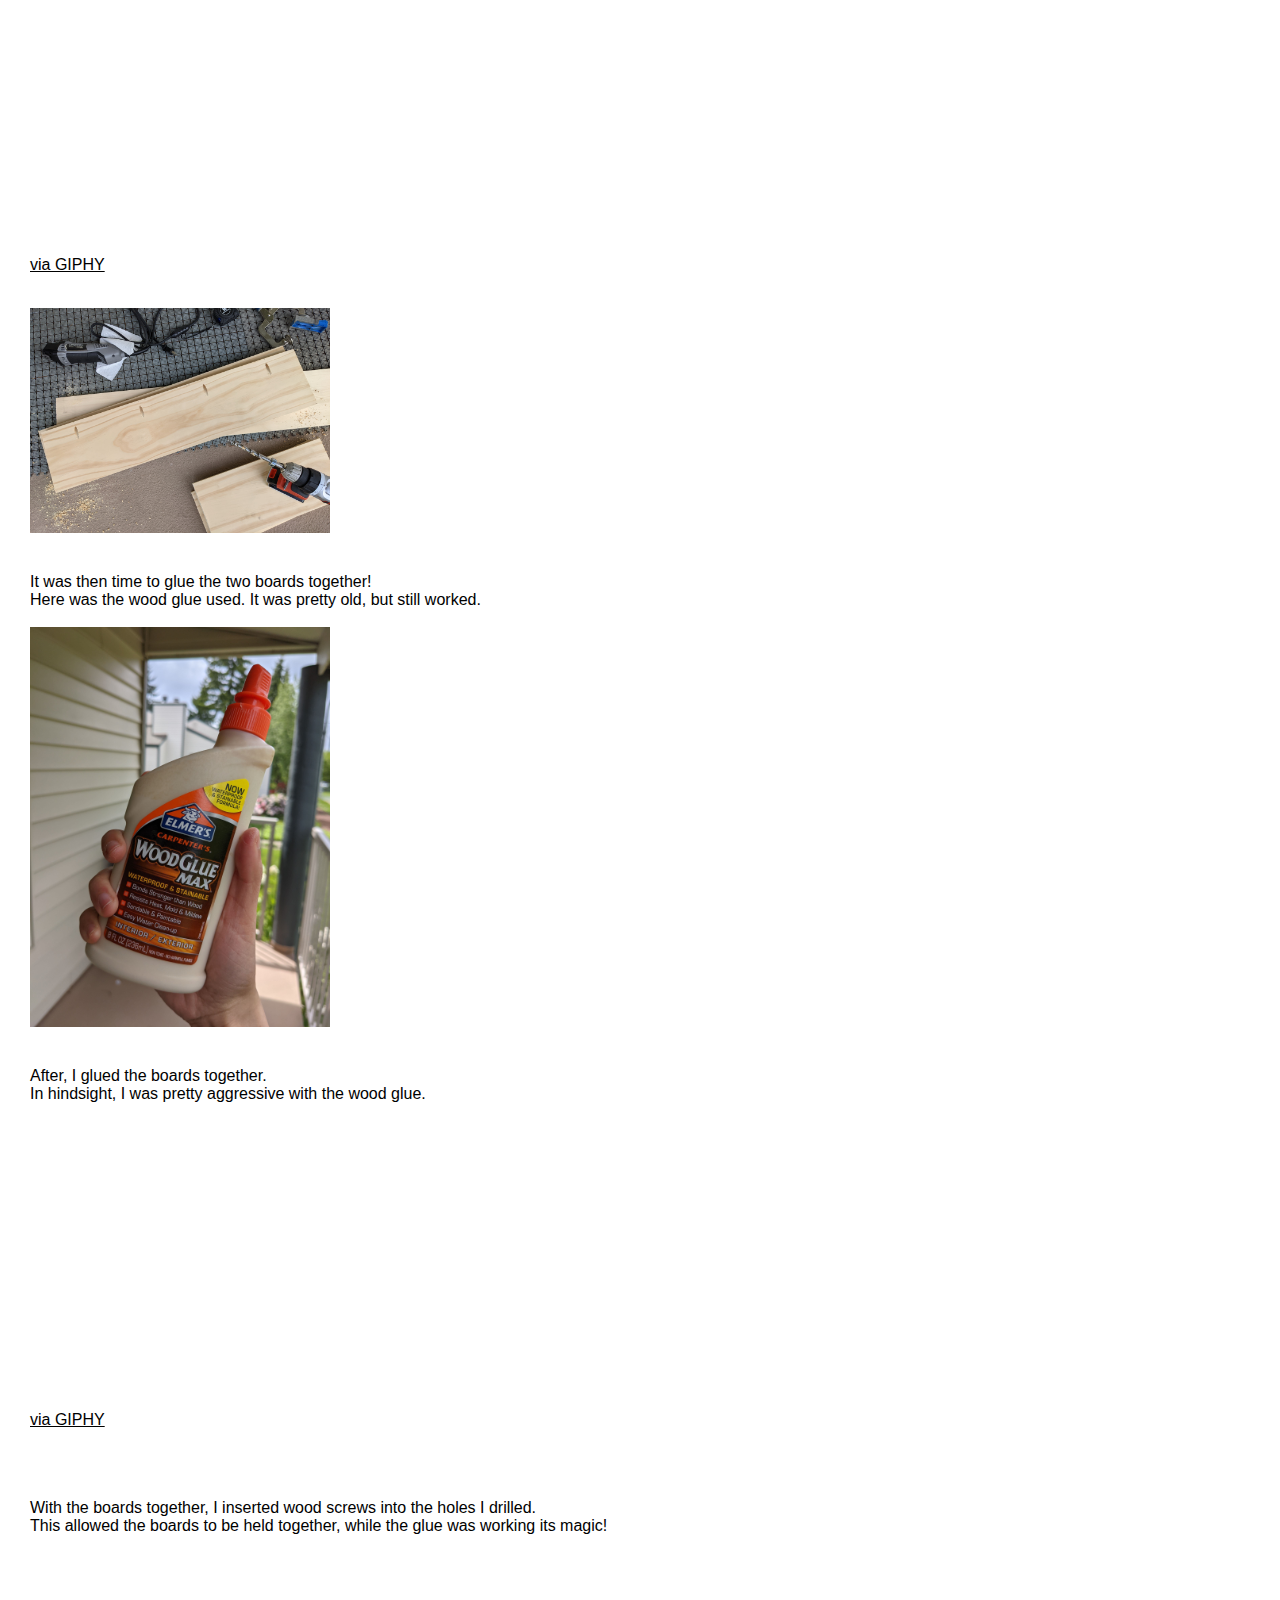
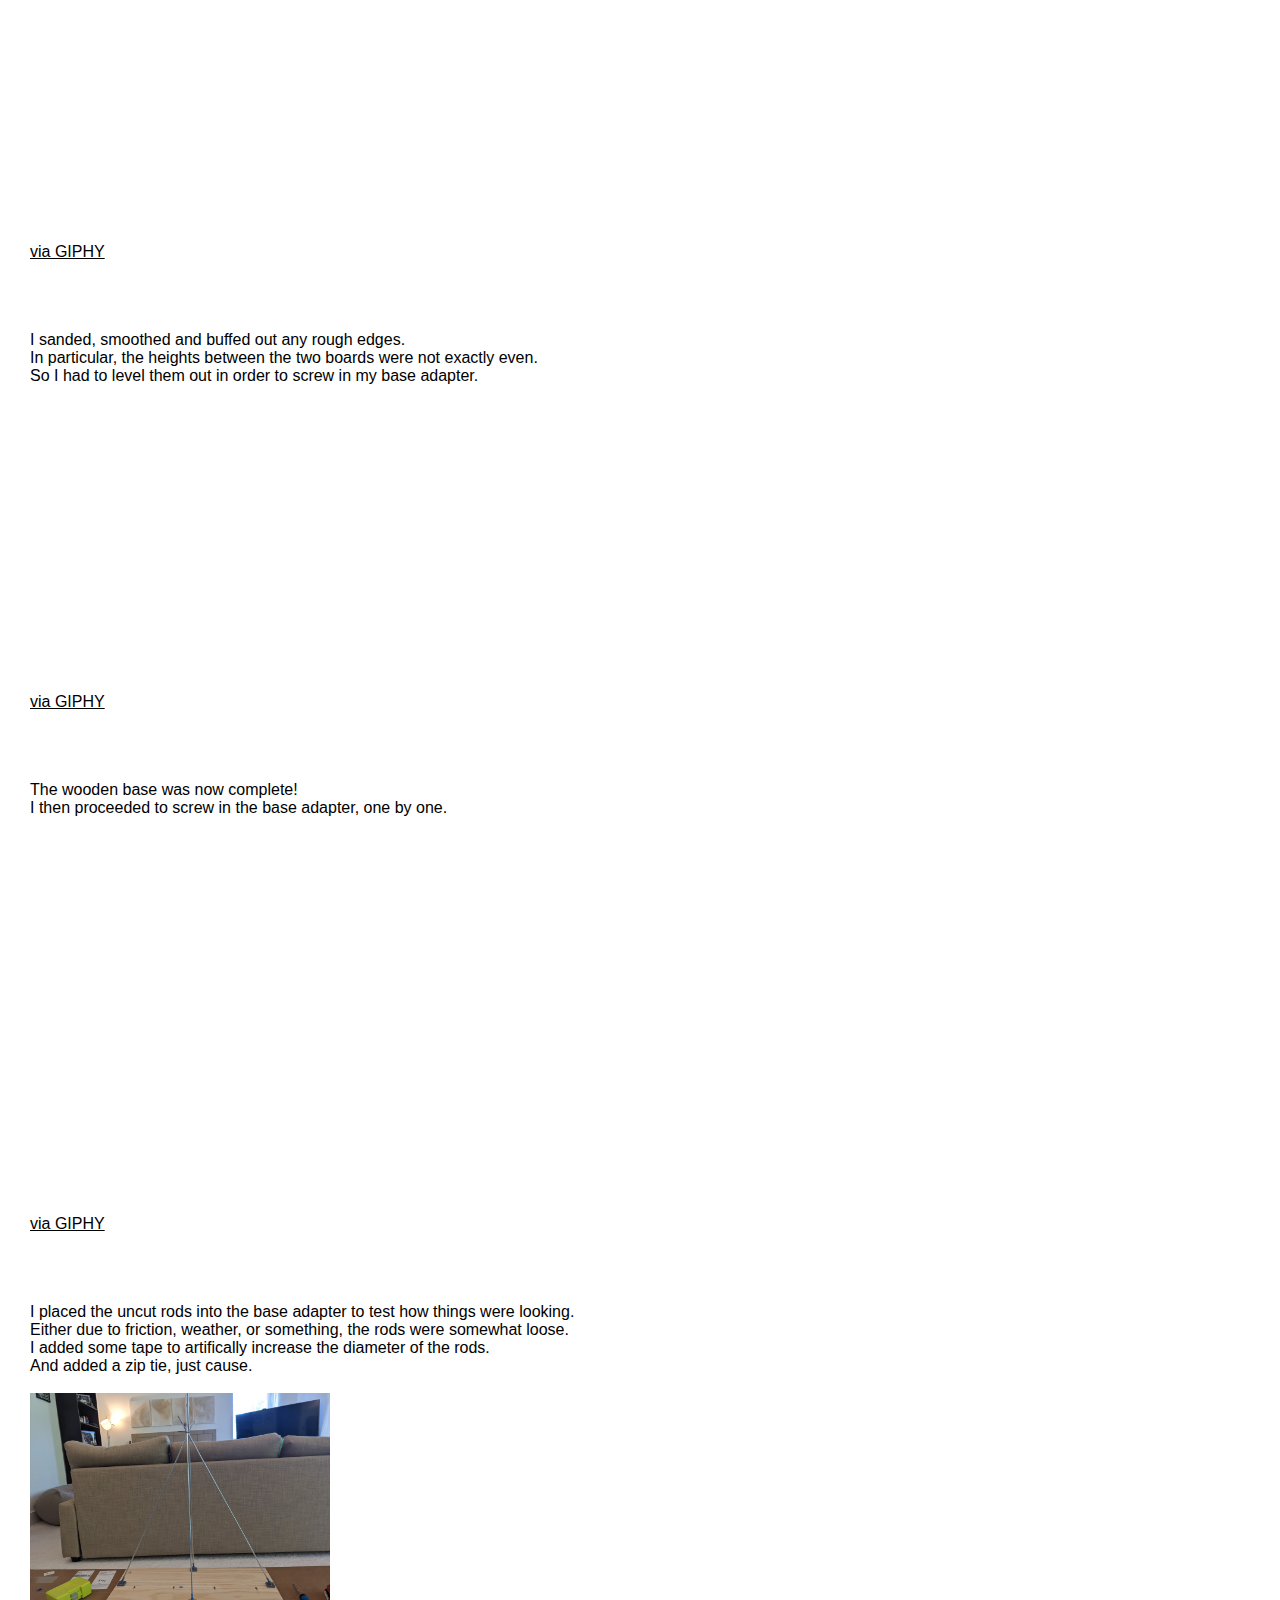
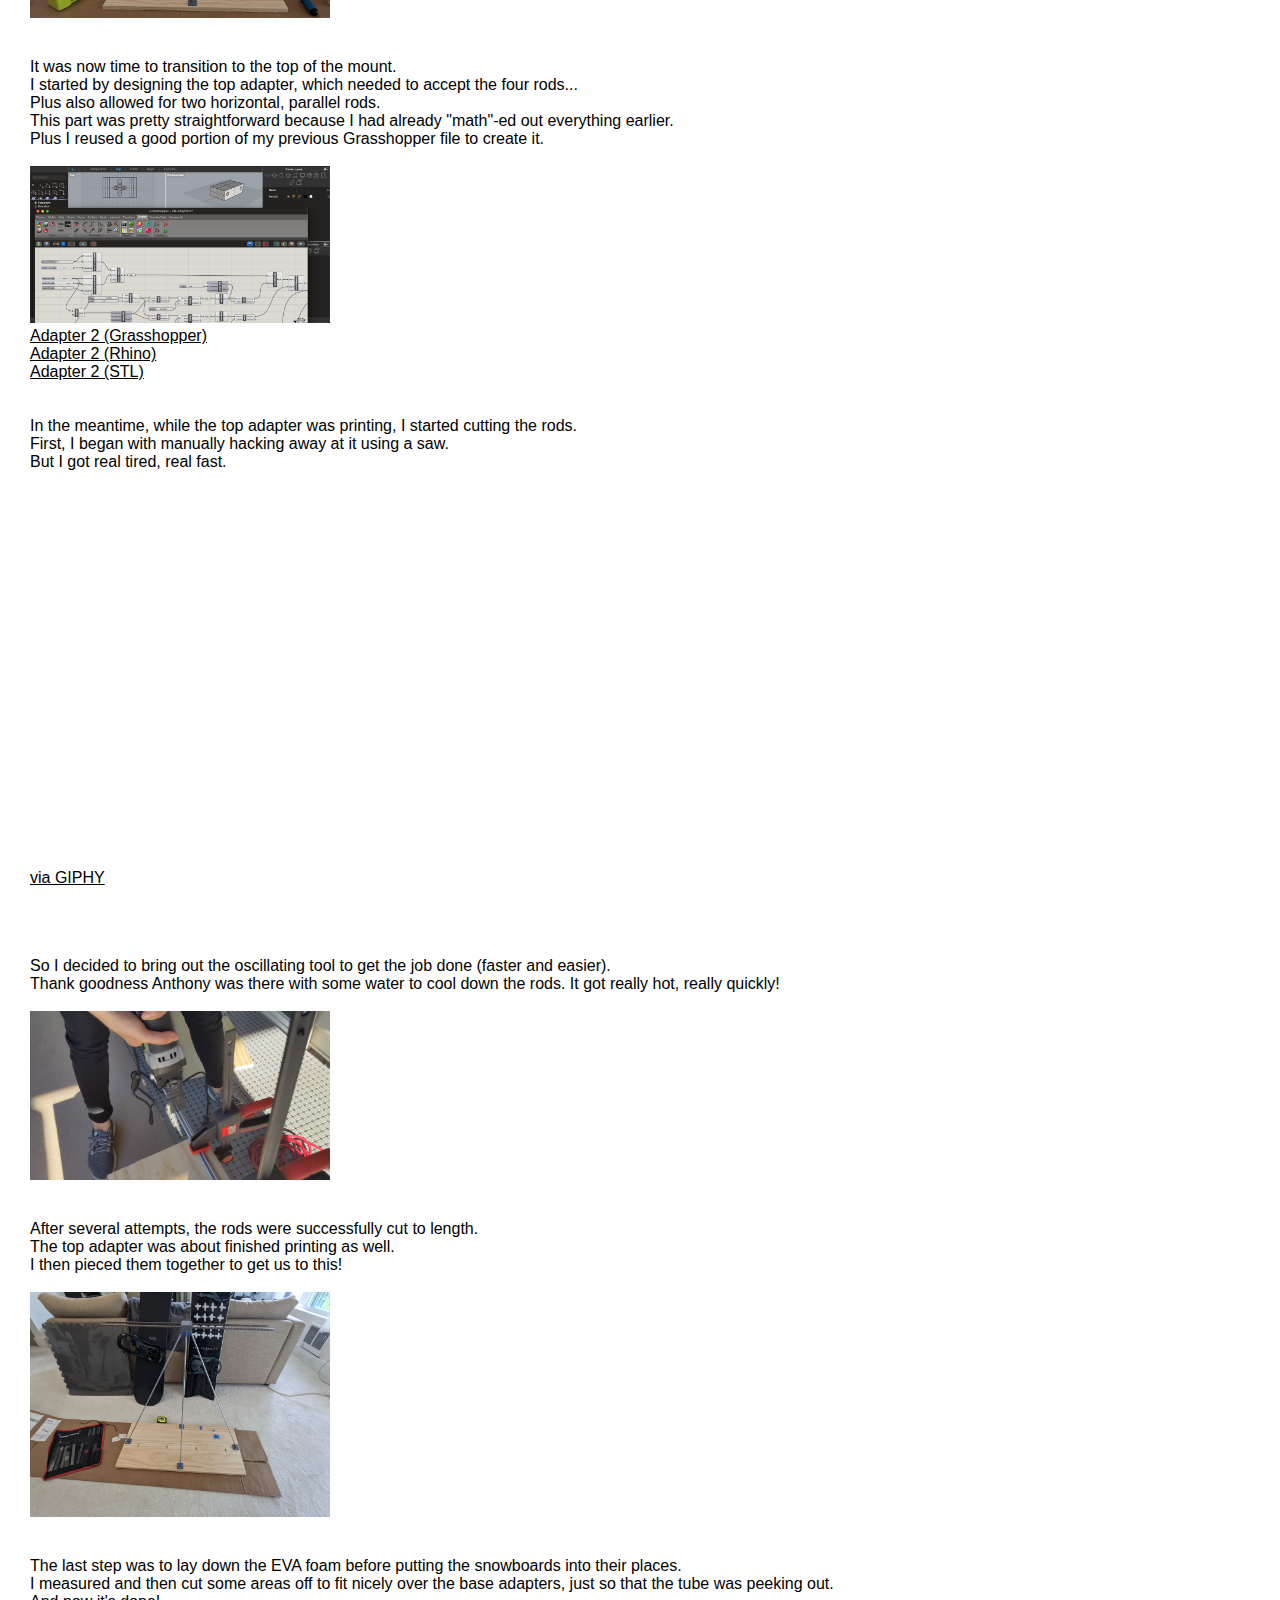
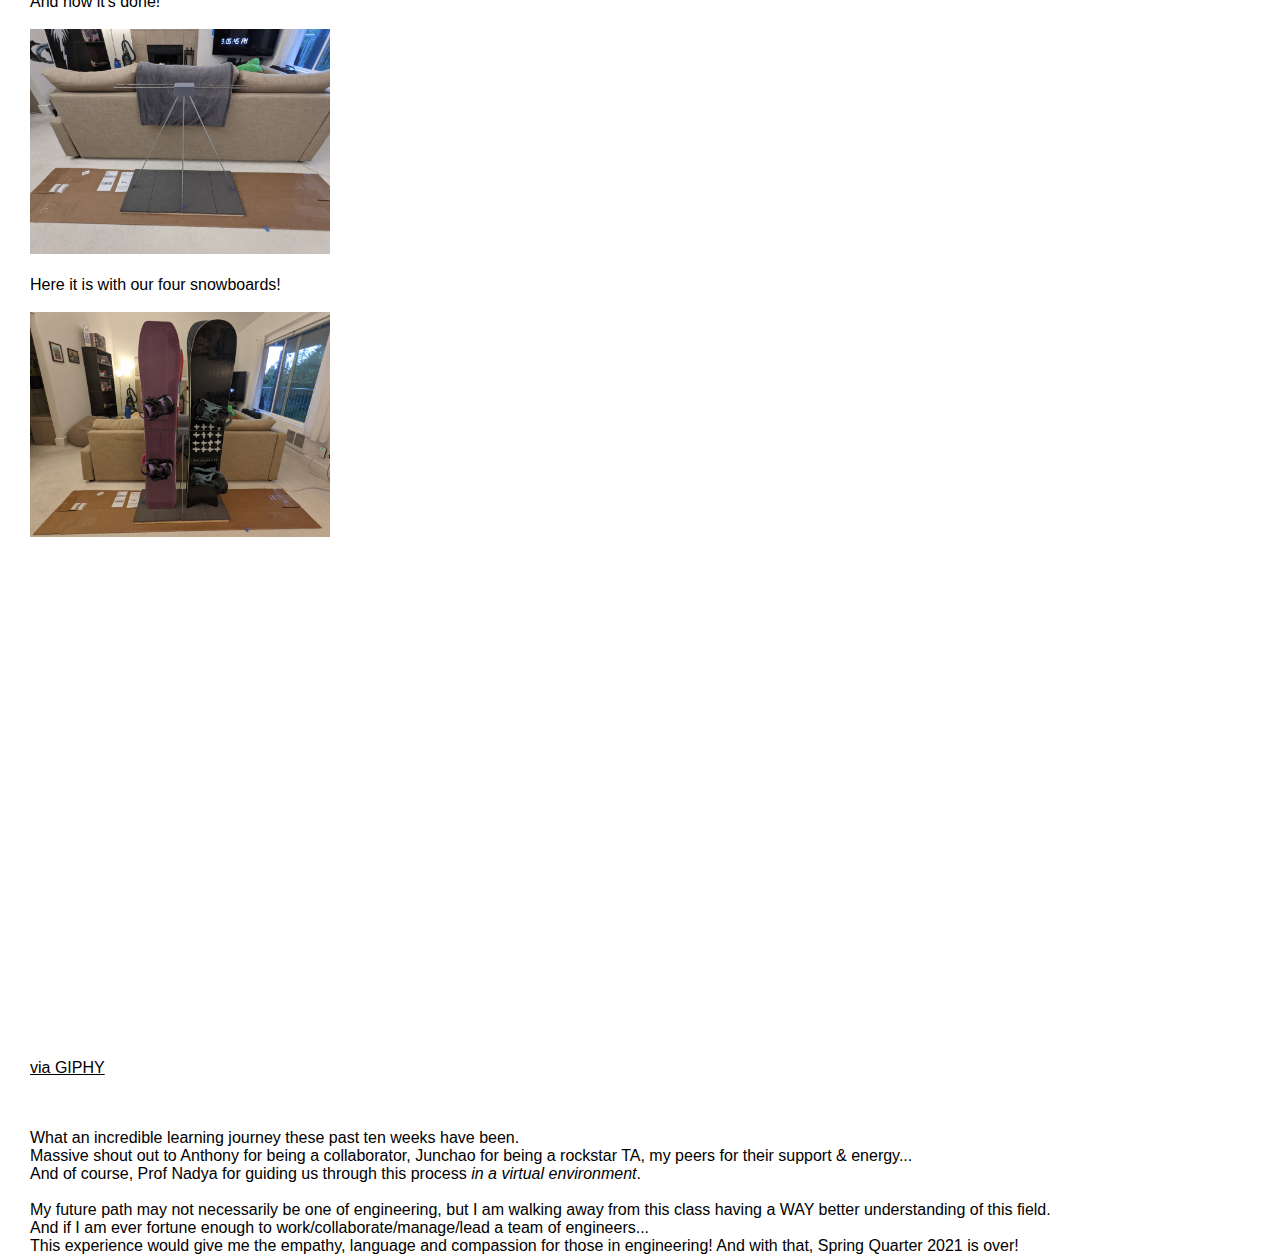
<file: assignment8.html>
<!DOCTYPE html> 
<html> 
    <head> 
        <meta charset="utf-8"> 
        <meta name="viewport" content="width=device-width, maximum-scale=1.0" />

        <title>A8: Final Project!</title> 

        <link href="style.css" media="screen" rel="stylesheet" type="text/css" />

    </head> 
    <body> 

        <div class="header">
            <h1>A8: Final Project!</h1>
            After 8 weeks of Digital Fabrication class, it was time to put my skills to the test!<br><br>
            The first step of building the snowboard holder was to design the adapter connecting the wooden base to the rods of the quad mount.<br>
            In Grasshopper, I created the adapter with several screw holes and an extended tube that accepted the rod.<br>
            It was designed so I could easily adjust the screw hole & extended tube size as well as the angle of the tube...<br>
            Since as I've learned through this class, what is designed/measured is not always what is printed.<br><br>
            <img src="A8-Grasshopper.png" width=300><br><br><br>
            
            As expected, I had to iterate through the adapter with each time tweaking the design.<br>
            Given how small the adapter was, it only took ~1 hour to print, so I was able to rapid prototype without too much worry.<br>
            For my <b>first version</b>, I designed the adapter with four screw holes with the same diameter as the screw shaft, plus a tube with same diameter as the rod, at 1/4".<br>
            Unsurprisingly, both the screw holes and tube hole were too small for the screws and rod, respectively. <br><br>
            <iframe src="https://giphy.com/embed/spaUIInTHt1nKapgSg" width="270" height="480" frameBorder="0" class="giphy-embed" allowFullScreen></iframe><p><a href="https://giphy.com/gifs/spaUIInTHt1nKapgSg">via GIPHY</a></p> <br><br><br>
            
            For the <b>next version</b>, I adjusted the screw and tube holes just a bit larger. 
            I also went from four to three screw holes because I wouldn't have been able to screw in the fourth hole, since the tube was in the way.<br>
            At Anthony's request, I also created chamfers for the screw holes, so that the wood screws would be flush with the surface.<br>
            <i> I was already frustrated with Grasshopper at this point, so I ended up creating the chamfers using cones and "BooleanDifference" in Rhino </i><br><br>
            <img src="A8-Adapter1v1.jpg" width=300><br><br><br>
            
            With some minor tweaking, the screw holes were good to go; however, for some reason, I had problems with designing the right size hole tube to accept the rods.<br>
            Instead of spending hours playing around with different radii, I decided to just print out the tube hole.<br>
            It took less than a minute to print out, meaning I was able to print, test and fine tune the tube hole really quickly.<br>
            I finally was able to print a hole size that fit with the rod pretty well.<br><br>
            <iframe src="https://giphy.com/embed/iIyshO7fWIipIgVoDY" width="270" height="480" frameBorder="0" class="giphy-embed" allowFullScreen></iframe><p><a href="https://giphy.com/gifs/iIyshO7fWIipIgVoDY">via GIPHY</a></p><br><br><br>
            
            It was time to move on to strength testing. Given that these rods were going to be the strength and support for the snowboards, they needed to be strong!<br>
            Using the excess wooden plank I purchased for the base, I screwed in the adapter, attached the rod, and twisted it in various ways.<br>
            With 20% infill, the printed adapter was too weak because not enough material was holding together the tube and the base when applying pressure.<br>
            The snap sound was real quick and clean. Ouch! <br><br>
            <img src="A8-Adapter1v2.jpg" width=300><br>
            <iframe src="https://giphy.com/embed/yfFfE35Y6FWdEcn1dr" width="270" height="480" frameBorder="0" class="giphy-embed" allowFullScreen></iframe><p><a href="https://giphy.com/gifs/yfFfE35Y6FWdEcn1dr">via GIPHY</a></p><br>
            <img src="A8-Adapter1v3.jpg" width=300><br><br><br>
            
            Sooooo, I had to up my infill BY A LOT. I went from 20 to 80%.<br>
            I also increased the wall thickness around the holes by quadruple, which I think helped strengthen the area around the holes.<br>
            With these changes, there were notable strength differences in this version.<br>
            I had to use a ton of force, probably more than needed, to cause any stress markings to the adapter.<br><br>
            <iframe src="https://giphy.com/embed/Y7MW3Ln9rmDqPn38k3" width="270" height="480" frameBorder="0" class="giphy-embed" allowFullScreen></iframe><p><a href="https://giphy.com/gifs/Y7MW3Ln9rmDqPn38k3">via GIPHY</a></p><br><br><br>
            
            I was happy with the latest version of the base adapter.<br>
            To round off my base adapter adventures, I needed to dust off the geometry math I learned in middle school to determine the right angle/length.<br>
            Needless to say, I struggled remembering soh-cah-toa/sin-cos-tan. Luckily, Google is my best friend.<br>
            I was able to find a calculator and plug in all my measurements to get the correct calculations.<br>
            Finally, I used those calculations to determine the tube angle on the base adapter.<br><br>
            <img src="A8-Adapter1Calculation.PNG" width=300><br><br><br> 
            
            In reflecting on the process, I have to give a shout out to my consultant/collaborator, Anthony.<br>
            He gave some great suggestions - e.g., chamfers (for aesthetics), printing just the hole vs. entire adapter (to save time), etc. <br>
            Here is my final lineup of all the iterations and versions of my base adapter!<br><br>
            <img src="A8-Adapter1All.jpg" width=300><br>
            <a href='A8-Adapter1.gh'>Adapter 1 (Grasshopper)</a><br>
            <a href='A8-Adapter1.3dm'>Adapter 1 (Rhino)</a><br>
            <a href='A8-Adapter1-1.stl'>Adapter 1 Type A (STL)</a><br>
            <a href='A8-Adapter1-2.stl'>Adapter 1 Type B (STL)</a><br>
            <a href='A8-Adapter1-1.gcode'>Adapter 1 Type A (GCode)</a><br>
            <a href='A8-Adapter1-2.gcode'>Adapter 1 Type B (GCode)</a><br><br><br>
         
            Now onto the next step of the process, which admittedly has less to do with digital fabrication.<br>
            The base I aimed for was 14" x 32", and with the 1x8 I purchased, I needed to cut them down and bring them together.<br>
            Using an oscillating tool with a wood-cutting blade, I cut the boards down to 32".<br><br>
            <iframe src="https://giphy.com/embed/eF9ldB4rSnQ07CgYVn" width="480" height="270" frameBorder="0" class="giphy-embed" allowFullScreen></iframe><p><a href="https://giphy.com/gifs/eF9ldB4rSnQ07CgYVn">via GIPHY</a></p><br><br><br>
            
            Next, I brought the two boards together.<br>
            I marked the boards to help me determine where the two boards needed to meet.<br><br>
            <img src="A8-BoardsMarking.jpg" width=300><br><br><br>              
            
            Then, I clamped one of the boards down with a pocket hole jig.<br><br>
            <img src="A8-BoardsClamping.jpg" width=300><br><br><br>
            
            Using a power drill, I drilled holes into the board in preparation for screwing them together.<br>
            This would support with holding the two boards together, while the wood glue dries.<br><br>
            <iframe src="https://giphy.com/embed/GF4ecb1NuZxtE53qkz" width="480" height="270" frameBorder="0" class="giphy-embed" allowFullScreen></iframe><p><a href="https://giphy.com/gifs/GF4ecb1NuZxtE53qkz">via GIPHY</a></p><br>
            <img src="A8-BoardswithHoles.jpg" width=300><br><br><br>
            
            It was then time to glue the two boards together!<br>
            Here was the wood glue used. It was pretty old, but still worked.<br><br>
            <img src="A8-WoodGlue.jpg" width=300><br><br><br>
            
            After, I glued the boards together.<br>
            In hindsight, I was pretty aggressive with the wood glue. <br><br>
            <iframe src="https://giphy.com/embed/6W5OpNlNMk1v7gz4k0" width="480" height="270" frameBorder="0" class="giphy-embed" allowFullScreen></iframe><p><a href="https://giphy.com/gifs/6W5OpNlNMk1v7gz4k0">via GIPHY</a></p><br><br><br>
            
            With the boards together, I inserted wood screws into the holes I drilled.<br>
            This allowed the boards to be held together, while the glue was working its magic!<br><br>
            <iframe src="https://giphy.com/embed/VfYBgQ7IT7D9u3tH9D" width="480" height="270" frameBorder="0" class="giphy-embed" allowFullScreen></iframe><p><a href="https://giphy.com/gifs/VfYBgQ7IT7D9u3tH9D">via GIPHY</a></p><br><br><br>
              
            I sanded, smoothed and buffed out any rough edges.<br>
            In particular, the heights between the two boards were not exactly even.<br>
            So I had to level them out in order to screw in my base adapter.<br><br>
            <iframe src="https://giphy.com/embed/nLfE7APbRMDK0iV2Bt" width="480" height="270" frameBorder="0" class="giphy-embed" allowFullScreen></iframe><p><a href="https://giphy.com/gifs/nLfE7APbRMDK0iV2Bt">via GIPHY</a></p><br><br><br>
            
            The wooden base was now complete!<br>
            I then proceeded to screw in the base adapter, one by one.<br><br>
            <iframe src="https://giphy.com/embed/YtOmuQ61JcqyQAUyFp" width="480" height="360" frameBorder="0" class="giphy-embed" allowFullScreen></iframe><p><a href="https://giphy.com/gifs/YtOmuQ61JcqyQAUyFp">via GIPHY</a></p><br><br><br>
            
            I placed the uncut rods into the base adapter to test how things were looking.<br>
            Either due to friction, weather, or something, the rods were somewhat loose.<br>
            I added some tape to artifically increase the diameter of the rods.<br>
            And added a zip tie, just cause.<br><br>
            <img src="A8-MountPrototype.jpg" width=300><br><br><br>
            
            It was now time to transition to the top of the mount.<br>
            I started by designing the top adapter, which needed to accept the four rods...<br>
            Plus also allowed for two horizontal, parallel rods.<br>
            This part was pretty straightforward because I had already "math"-ed out everything earlier.<br>
            Plus I reused a good portion of my previous Grasshopper file to create it.<br><br>
            <img src="A8-Adapter2Grasshopper.png" width=300><br>
            <a href='A8-Adapter2.gh'>Adapter 2 (Grasshopper)</a><br>
            <a href='A8-Adapter2.3dm'>Adapter 2 (Rhino)</a><br>
            <a href='A8-Adapter2.stl'>Adapter 2 (STL)</a><br><br><br>
            
            In the meantime, while the top adapter was printing, I started cutting the rods.<br>
            First, I began with manually hacking away at it using a saw.<br>
            But I got real tired, real fast.<br><br>
            <iframe src="https://giphy.com/embed/sYiJIFTNw5MlAqvY9e" width="480" height="360" frameBorder="0" class="giphy-embed" allowFullScreen></iframe><p><a href="https://giphy.com/gifs/sYiJIFTNw5MlAqvY9e">via GIPHY</a></p><br><br><br>
            
            So I decided to bring out the oscillating tool to get the job done (faster and easier).<br>
            Thank goodness Anthony was there with some water to cool down the rods. It got really hot, really quickly!<br><br>
            <img src="A8-CuttingMetalRods.jpg" width=300><br><br><br>
            
            After several attempts, the rods were successfully cut to length. <br>
            The top adapter was about finished printing as well.<br>
            I then pieced them together to get us to this!<br><br>
            <img src="A8-MountFinalStage.jpg" width=300><br><br><br>
           
            The last step was to lay down the EVA foam before putting the snowboards into their places.<br>
            I measured and then cut some areas off to fit nicely over the base adapters, just so that the tube was peeking out.<br>
            And now it's done!<br><br>
            <img src="A8-MountFinalProduct.jpg" width=300><br><br>
            
            Here it is with our four snowboards!<br><br>
            <img src="A8-MountFinalSnowboards.jpg" width=300><br><br>
            <iframe src="https://giphy.com/embed/QfTqgMbvENFQZ0duXl" width="270" height="480" frameBorder="0" class="giphy-embed" allowFullScreen></iframe><p><a href="https://giphy.com/gifs/QfTqgMbvENFQZ0duXl">via GIPHY</a></p><br><br>
            
            What an incredible learning journey these past ten weeks have been.<br>
            Massive shout out to Anthony for being a collaborator, Junchao for being a rockstar TA, my peers for their support & energy...<br>
            And of course, Prof Nadya for guiding us through this process <i>in a virtual environment</i>.<br><br>
            My future path may not necessarily be one of engineering, but I am walking away from this class having a WAY better understanding of this field.<br>
            And if I am ever fortune enough to work/collaborate/manage/lead a team of engineers...<br>
            This experience would give me the empathy, language and compassion for those in engineering! And with that, Spring Quarter 2021 is over!
            
    </body>
</html>
</file>
<file: style.css>
html, body {
  padding: 0 0 0 0;
  margin: 0;
  font-family: 'helvetica', 'arial', 'sans';
}

h1,h2,h3,h4 {
  font-family: 'helvetica', 'arial', 'sans';
  }


a {
  color: #000;
}

.header {
  background: #fff;
  color: #000;
  height: 500px;
  padding: 30px 30px 30px;
}

.header h1 {
  font-size: 50px;
  }

.assignment {
  font-size: 12px;
  line-height: 24px;
  font-family: 'helvetica', 'arial', 'sans';
  padding: 20px 20px 20px 30px;
  width: 250px;
  height: 350px;
  float: left;
}

.assignment a {
    color: #000;
    text-decoration: none;
}

.assignment a:hover {
  background: #F06;
  color: #F06;
  text-decoration: none;
}


.footer {
    width: 1100px;
    float: left;
    padding: 300px 0px 30px 30px;
}

.widebody {
    width: 800px;
    padding: 0px 30px 30px 30px;
}

.widebody a {
}

.widebody a:hover {
  background: #F06;
  color: #FFF;
  text-decoration: none;
}
</file>
